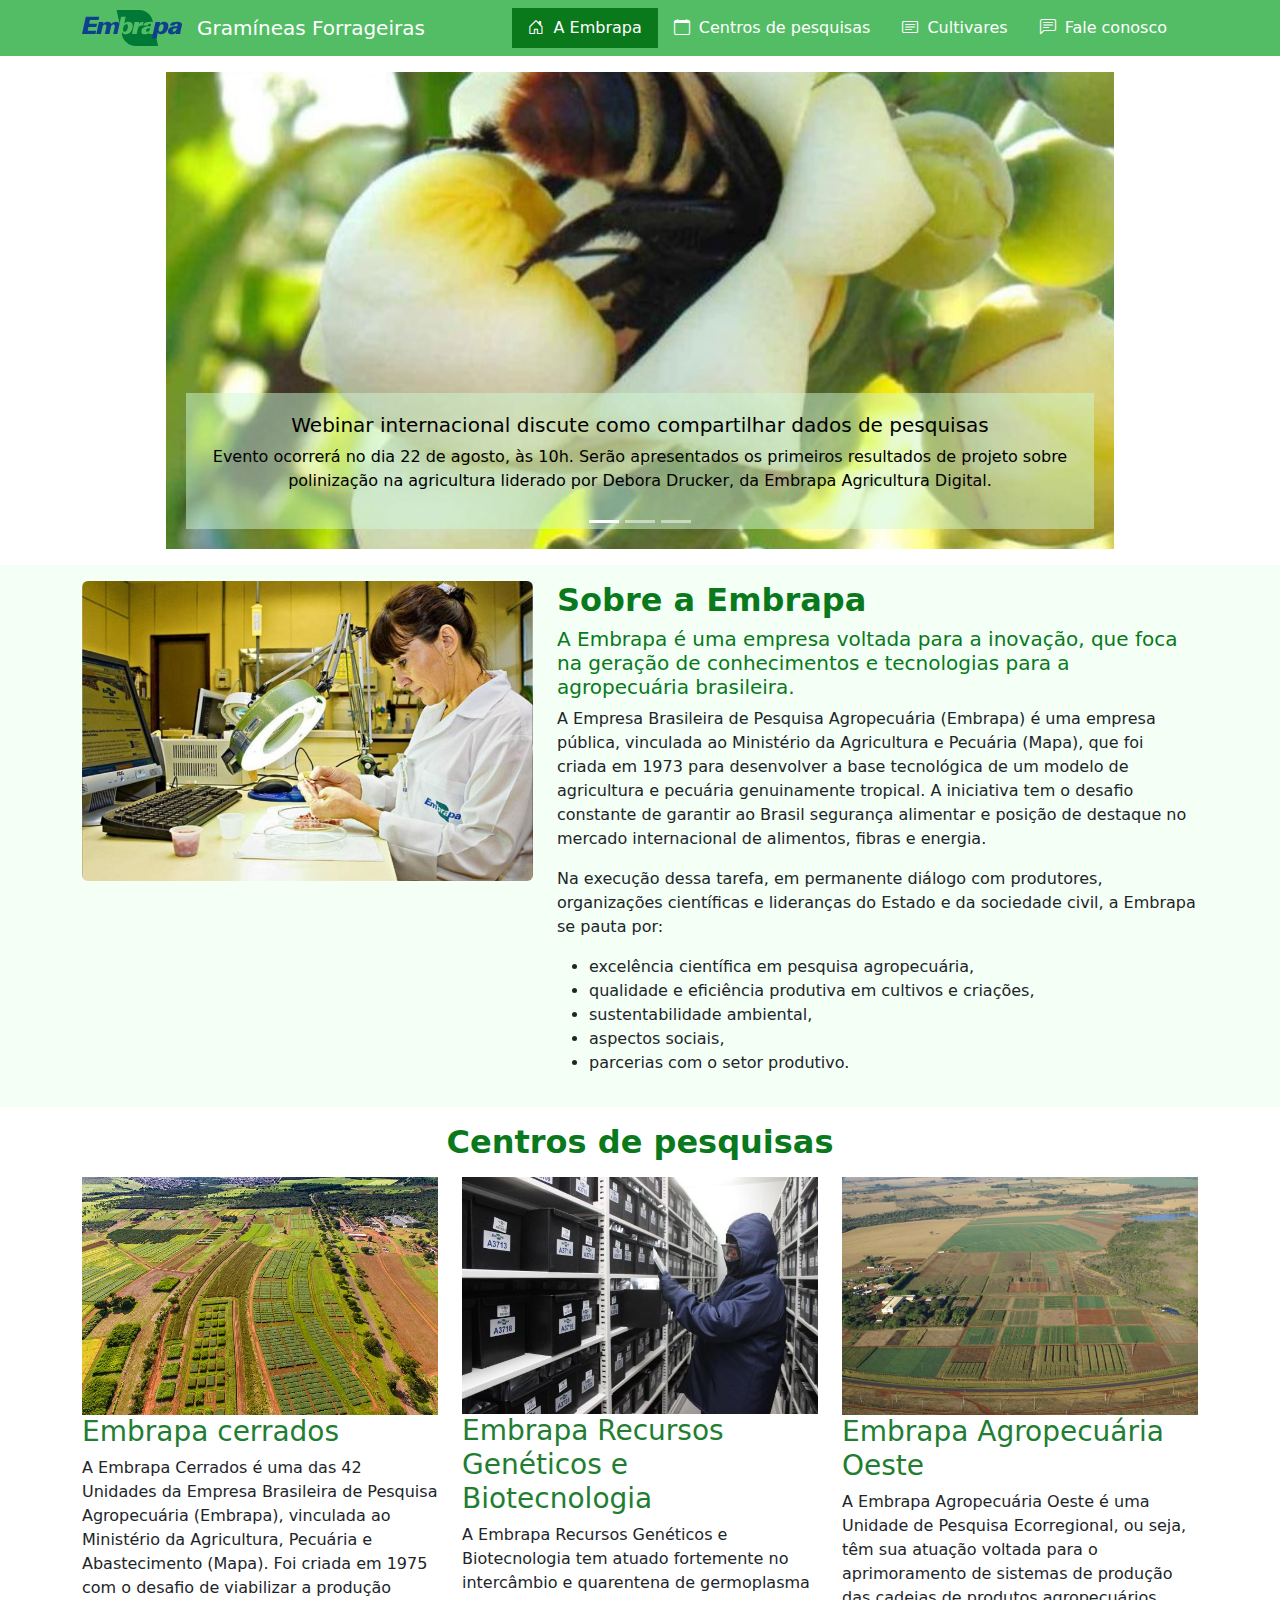
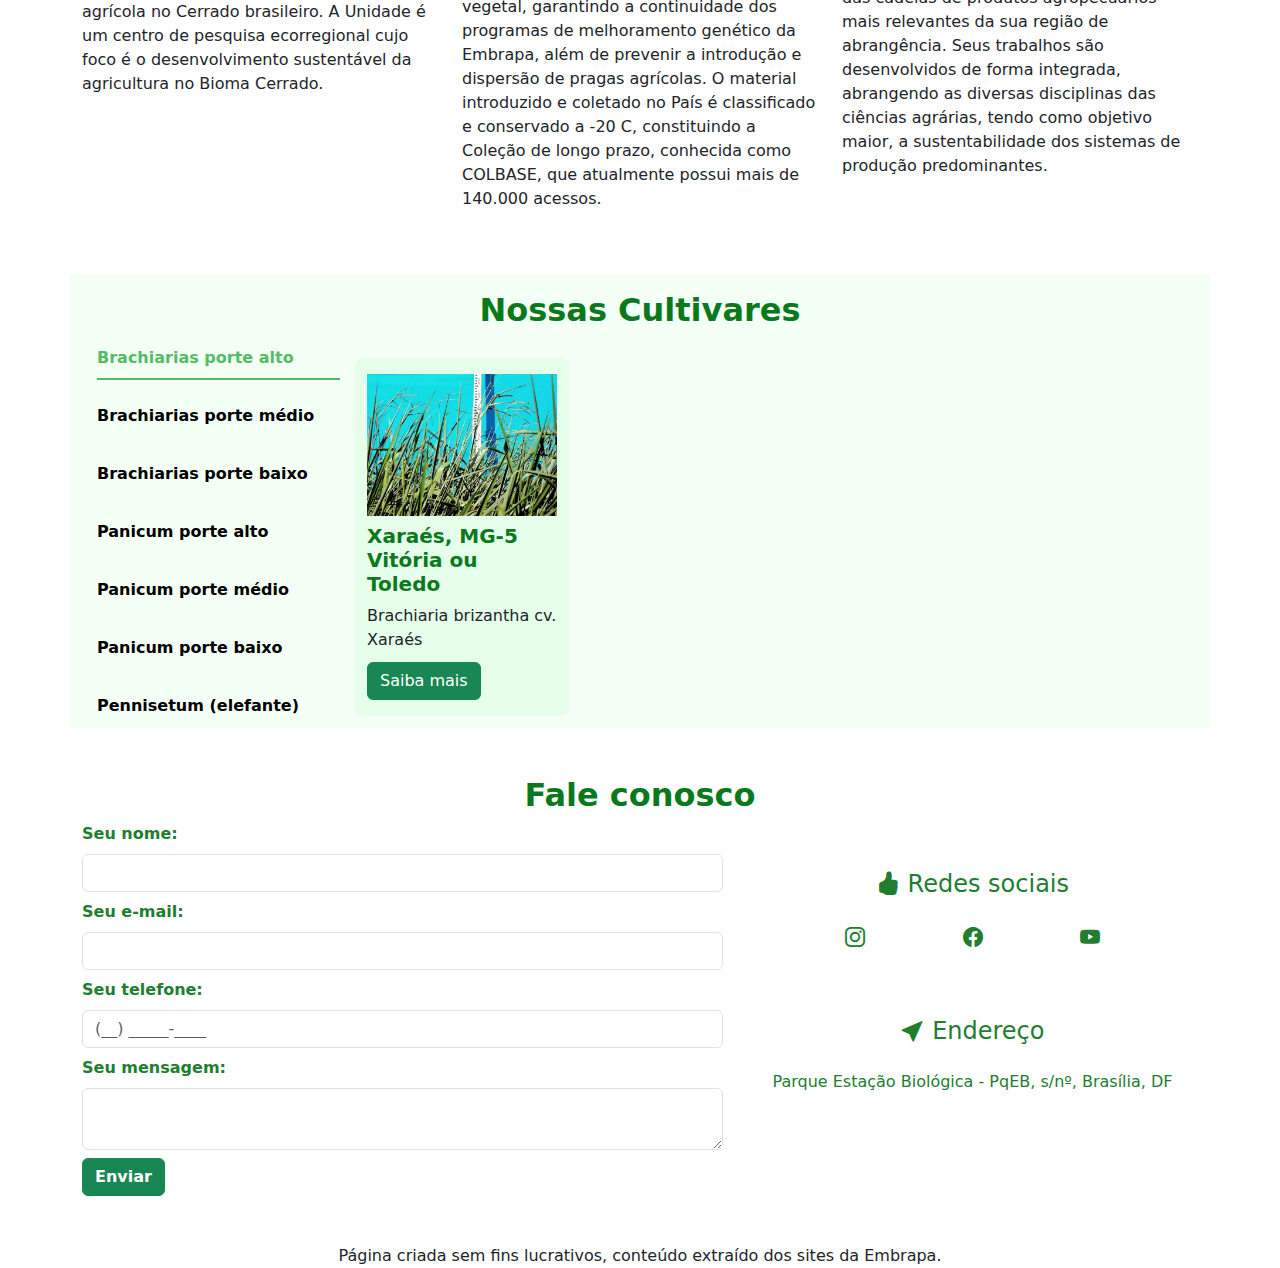
<file: index.html>
<!DOCTYPE html>
<html lang="pt-BR">
<head>
    <meta charset="UTF-8">
    <meta name="viewport" content="width=device-width, initial-scale=1.0">
    <title>Gramíneas Forrageiras</title>
    <link rel="stylesheet" href="./lib/cdn.jsdelivr.net_npm_bootstrap@5.3.1_dist_css_bootstrap.min.css">
    <link rel="stylesheet" href="./icones/font/bootstrap-icons.css">
    <link rel="stylesheet" href="style.css">
</head>
<body>
    <header class="navbar navbar-expand-xl sticky-top p-2 bg-principal" id="cabecalho">
        <div class="container justify-content-md-around">
            <img id="embrapa-logo" src="./imagens/embrapa-logo-ajustado.svg" alt="">
            <h1 class="navbar-brand m-0 text-white d-none d-sm-block">
                Gramíneas Forrageiras</h1>
            <button class="navbar-toggler bg-claro" data-bs-toggle="collapse" data-bs-target="#menu-navegacao">
                <span class="navbar-toggler-icon"></span>
            </button>
            <nav class="navbar-collapse collapse justify-content-end" id="menu-navegacao">
                <ul class="nav d-block d-xl-flex">
                    <li class="nav-item">
                        <a href="#embrapa" class="nav-link active link-offset-1-hover">
                            <i class="bi bi-house-door me-1"></i>
                            A Embrapa
                        </a>
                    </li>
                    <li class="nav-item">
                        <a href="#pesquisas" class="nav-link">
                            <i class="bi bi-calendar me-1"></i>
                            Centros de pesquisas
                        </a>
                    </li>
                    <li class="nav-item">
                        <a href="#cultivares" class="nav-link">
                            <i class="bi bi-card-text me-1"></i>
                            Cultivares
                        </a>
                    </li>
                    <li class="nav-item">
                        <a href="#contato" class="nav-link">
                            <i class="bi bi-chat-left-text me-1"></i>
                            Fale conosco
                        </a>
                    </li>    
                </ul>
            </nav>
        </div>
        <div class="container justify-content-around d-sm-none" id="subtexto">
            <h1 class="text-white text-center">Gramíneas Forrageiras</h1>
        </div>
    </header>
    <main data-bs-spy="scroll" data-bs-target="cabecalho" data-bs-smooth-scroll="true">
        <section>
            <div class="height-carousel">
                <div class="carousel slide mt-3" id="carousel" data-bs-ride="carousel">
                    <ul class="carousel-inner d-flex text-center pe-2 ps-2">
                        <li class="carousel-item active" data-bs-interval="5000">
                            <img class="w-75" src="./imagens/abelha.jpg" alt="">
                            <div class="carousel-caption d-none d-md-block row">
                                <h5>Webinar internacional discute como compartilhar dados de pesquisas</h5>
                                <p>Evento ocorrerá no dia 22 de agosto, às 10h. Serão apresentados os primeiros resultados de projeto sobre polinização na agricultura liderado por Debora Drucker, da Embrapa Agricultura Digital.</p>
                            </div>
                            <div class="row d-md-none">
                                <h5>Webinar internacional discute como compartilhar dados de pesquisas</h5>
                                <p>Evento ocorrerá no dia 22 de agosto, às 10h. Serão apresentados os primeiros resultados de projeto sobre polinização na agricultura liderado por Debora Drucker, da Embrapa Agricultura Digital.</p>
                            </div>
                        </li>
                        <li class="carousel-item" data-bs-interval="5000">
                            <img class="w-75" src="./imagens/embrapa_50_anos.jpg" alt="">
                            <div class="carousel-caption d-none d-md-block">
                                <h5>Embrapa 50 anos</h5>
                                <p>Lorem ipsum dolor sit amet consectetur, adipisicing elit. Fugit eos deserunt laboriosam minima. Modi natus repudiandae quae? Placeat optio unde non quo quae ratione id nemo iste, esse eaque corporis!</p>
                            </div>
                            <div class="row d-md-none">
                                <h5>Embrapa 50 anos</h5>
                                <p>Lorem ipsum dolor sit amet consectetur, adipisicing elit. Fugit eos deserunt laboriosam minima. Modi natus repudiandae quae? Placeat optio unde non quo quae ratione id nemo iste, esse eaque corporis!</p>
                            </div>
                            
                        </li>
                        <li class="carousel-item" data-bs-interval="5000">
                            <img class="w-75" src="./imagens/integra.webp" alt="">
                            <div class="carousel-caption d-none d-md-block">
                                <h5>BRS Integra: nova cultivar de Urochloa ruziziensis para a ILPF.</h5>
                                <p>A cultivar BRS Integra é a primeira cultivar de Urochloa ruziziensis oriunda do programa de melhoramento genético conduzido pela Embrapa para as condições brasileiras.</p>
                            </div>
                            <div class="row d-md-none">
                                <h5>BRS Integra: nova cultivar de Urochloa ruziziensis para a ILPF.</h5>
                                <p>A cultivar BRS Integra é a primeira cultivar de Urochloa ruziziensis oriunda do programa de melhoramento genético conduzido pela Embrapa para as condições brasileiras.</p>
                            </div>
                        </li>
                    </ul>
                    <button class="carousel-control-prev" type="button" data-bs-target="#carousel" data-bs-slide="prev">
                        <span class="carousel-control-prev-icon"></span>
                    </button>
                    <button class="carousel-control-next" type="button" data-bs-target="#carousel" data-bs-slide="next">
                        <span class="carousel-control-next-icon"></span>
                    </button>
                    <div class="carousel-indicators">
                        <button class="active" type="button" data-bs-target="#carousel" data-bs-slide-to="0"></button>
                        <button type="button" data-bs-target="#carousel" data-bs-slide-to="1"></button>
                        <button type="button" data-bs-target="#carousel" data-bs-slide-to="2"></button>
                    </div>
                </div>
            </div>
        </section>
        <section class="pb-3 pt-3 bg-claro" id="embrapa">
            <article class="container">
                <div class="row">
                    <div class="col-md-5">
                        <img class="d-block w-100 rounded" src="./imagens/embrapa-presquisa.jpg" alt="">
                    </div>
                    <div class="col-md-7 mt-3 mt-md-0">
                        <h2 class="section-title">Sobre a Embrapa</h2>
                        <h5>A Embrapa é uma empresa voltada para a inovação, que foca na geração de conhecimentos e tecnologias para a agropecuária brasileira.</h5>
                        <p>A Empresa Brasileira de Pesquisa Agropecuária (Embrapa) é uma empresa pública, vinculada ao Ministério da Agricultura e Pecuária (Mapa), que foi criada em 1973 para desenvolver a base tecnológica de um modelo de agricultura e pecuária genuinamente tropical. A iniciativa tem o desafio constante de garantir ao Brasil segurança alimentar e posição de destaque no mercado internacional de alimentos, fibras e energia.</p>
                        <p>Na execução dessa tarefa, em permanente diálogo com produtores, organizações científicas e lideranças do Estado e da sociedade civil, a Embrapa se pauta por:</p>
                        <ul>
                            <li>excelência científica em pesquisa agropecuária, </li>
                            <li>qualidade e eficiência produtiva em cultivos e criações, </li>
                            <li>sustentabilidade ambiental, </li>
                            <li>aspectos sociais,</li>
                            <li>parcerias com o setor produtivo.</li>
                        </ul>
                    </div>
                </div>
            </article>
        </section>
        <section class="pt-3 pb-5" id="pesquisas">
            <article class="container">
                <div class="row">
                    <h2 class="section-title text-center mb-3">Centros de pesquisas</span></h2>
                </div>
                <div class="row">
                    <div class="col-md-4">
                        <img class="d-block w-100" src="./imagens/embrapa-cerrado.jpg" alt="">
                        <h3 class="section-title text-colored">
                            Embrapa cerrados</h3>
                        <p>A Embrapa Cerrados é uma das 42 Unidades da Empresa Brasileira de Pesquisa Agropecuária (Embrapa), vinculada ao Ministério da Agricultura, Pecuária e Abastecimento (Mapa). Foi criada em 1975 com o desafio de viabilizar a produção agrícola no Cerrado brasileiro. A Unidade é um centro de pesquisa ecorregional cujo foco é o desenvolvimento sustentável da agricultura no Bioma Cerrado.</p>
                    </div>
                    <div class="col-md-4">
                        <img class="d-block w-100" src="./imagens/embrapa-recursos-geneticos.jpg" alt="">
                        <h3 class="section-title text-colored">
                            Embrapa Recursos Genéticos e Biotecnologia</h3>
                        <p>A Embrapa Recursos Genéticos e Biotecnologia tem atuado fortemente no intercâmbio e quarentena de germoplasma vegetal, garantindo a continuidade dos programas de melhoramento genético da Embrapa, além de prevenir a introdução e dispersão de pragas agrícolas. O material introduzido e coletado no País é classificado e conservado a -20 C, constituindo a Coleção de longo prazo, conhecida como COLBASE, que atualmente possui mais de 140.000 acessos.</p>
                    </div>
                    <div class="col-md-4">
                        <img class="d-block w-100" src="./imagens/Embrapa Agropecuária Oeste.jpg" alt="">
                        <h3 class="section-title text-colored">
                            Embrapa Agropecuária Oeste </h3>
                        <p>A Embrapa Agropecuária Oeste é uma Unidade de Pesquisa Ecorregional, ou seja, têm sua atuação voltada para o aprimoramento de sistemas de produção das cadeias de produtos agropecuários mais relevantes da sua região de abrangência. Seus trabalhos são desenvolvidos de forma integrada, abrangendo as diversas disciplinas das ciências agrárias, tendo como objetivo maior, a sustentabilidade dos sistemas de produção predominantes.</p>
                    </div>
                </div>
            </article>
        </section>
        <section id="cultivares">
            <article class="container bg-claro pt-3">
                <div class="row ">
                    <h2 class="text-center">
                        Nossas Cultivares
                    </h2>
                </div>
                <div class="row" >
                    <aside class="col-md-3 pe-md-0">
                        <nav class="nav nav-underline flex-column">
                            <button class="fw-bold text-start nav-link text-center text-md-start mt-2 mt-md-0 active text-center text-md-start" type="button" data-bs-toggle="tab" data-bs-target="#brachiaria-alta">Brachiarias porte alto</button>
                            <button class="fw-bold text-start nav-link text-center text-md-start mt-2 mt-md-0" type="button" data-bs-toggle="tab" data-bs-target="#brachiaria-media">Brachiarias porte médio</button>
                            <button class="fw-bold text-start nav-link text-center text-md-start mt-2 mt-md-0" type="button" data-bs-toggle="tab" data-bs-target="#brachiaria-baixa">Brachiarias porte baixo</button>
                            <button class="fw-bold text-start nav-link text-center text-md-start mt-2 mt-md-0" type="button" data-bs-toggle="tab" data-bs-target="#paicum-alto">Panicum porte alto</button>
                            <button class="fw-bold text-start nav-link text-center text-md-start mt-2 mt-md-0" type="button" data-bs-toggle="tab" data-bs-target="#panicum-medio">Panicum porte médio</button>
                            <button class="fw-bold text-start nav-link text-center text-md-start mt-2 mt-md-0" type="button" data-bs-toggle="tab" data-bs-target="#panicum-baixo">Panicum porte baixo</button>
                            <button class="fw-bold text-start nav-link text-center text-md-start mt-2 mt-md-0" type="button" data-bs-toggle="tab" data-bs-target="#elefante">Pennisetum (elefante)</button>
                        </nav>
                    </aside>
                    <div class="col-md-9 pt-3 bg-claro" id="itens-cardapio">
                        <div class="tab-content">
                            <div class="tab-pane active" id="brachiaria-alta">
                                <div class="row">
                                    <div class="col-md-6 col-lg-3 rounded-3 bg-medio mt-1 position-relative">
                                        <img class="d-block w-100 mt-3" src="./imagens/brachiaria/xaraes.webp" alt="brachiaria-xaraes">
                                        <h5 class="fw-bold mt-2">Xaraés, MG-5 Vitória ou Toledo</h5>
                                        <p class="mb-5 pb-3">Brachiaria brizantha cv. Xaraés</p>
                                        <a href="./brachiarias/xaraes.html" class="btn btn-success mb-3 position-absolute bottom-0">Saiba mais</a>
                                    </div>
                                </div>
                            </div>
                            <div class="tab-pane" id="brachiaria-media">
                                <div class="row">
                                    <div class="col-md-6 col-lg-3 rounded-3 bg-medio mt-1 position-relative">
                                        <img class="d-block w-100 mt-3" src="./imagens/brachiaria/marandu.webp" alt="Marandu, Braquiarão ou Brizantão">
                                        <h5 class="fw-bold mt-2">Marandu, Braquiarão ou Brizantão</h5>
                                        <p class="mb-5 pb-3">Brachiaria brizantha cv. Marandu</p>
                                        <a href="./brachiarias/marandu.html" class="btn btn-success mb-3 position-absolute bottom-0">Saiba mais</a>
                                    </div>
                                    <div class="col-md-6 col-lg-3 rounded-3 bg-medio mt-1 position-relative">
                                        <img class="d-block w-100 mt-3" src="./imagens/brachiaria/piata.webp" alt="BRS Piatã">
                                        <h5 class="fw-bold mt-2">BRS Piatã</h5>
                                        <p class="mb-5 pb-3">Brachiaria brizantha cv. BRS Piatã</p>
                                        <a href="#" class="btn btn-success mb-3 position-absolute bottom-0">Saiba mais</a>
                                    </div>
                                    <div class="col-md-6 col-lg-3 rounded-3 bg-medio mt-1 position-relative">
                                        <img class="d-block w-100 mt-3" src="./imagens/brachiaria/paiaguas.webp" alt="BRS Paiaguás">
                                        <h5 class="fw-bold mt-2">BRS Paiaguás</h5>
                                        <p class="mb-5 pb-3">Brachiaria brizantha cv. BRS Paiaguás</p>
                                        <a href="#" class="btn btn-success mb-3 position-absolute bottom-0">Saiba mais</a>
                                    </div>
                                    <div class="col-md-6 col-lg-3 rounded-3 bg-medio mt-1 position-relative">
                                        <img class="d-block w-100 mt-3" src="./imagens/brachiaria/ipipora.webp" alt="BRS Ipyporã">
                                        <h5 class="fw-bold mt-2">BRS Ipyporã</h5>
                                        <p class="mb-5 pb-3">Brachiaria spp. cv. BRS Ipyporã</p>
                                        <a href="#" class="btn btn-success mb-3 position-absolute bottom-0">Saiba mais</a>
                                    </div>
                                    <div class="col-md-6 col-lg-3 rounded-3 bg-medio mt-1 position-relative">
                                        <img class="d-block w-100 mt-3" src="./imagens/brachiaria/tupi.jpg" alt="BRS Tupi">
                                        <h5 class="fw-bold mt-2">BRS Tupi</h5>
                                        <p class="mb-5 pb-3">Brachiaria humidicola cv. BRS Tupi</p>
                                        <a href="#" class="btn btn-success mb-3 position-absolute bottom-0">Saiba mais</a>
                                    </div>
                                    <div class="col-md-6 col-lg-3 rounded-3 bg-medio mt-1 position-relative">
                                        <img class="d-block w-100 mt-3" src="./imagens/brachiaria/integra.webp" alt="BRS Integra">
                                        <h5 class="fw-bold mt-2">BRS Integra</h5>
                                        <p class="mb-5 pb-3">Brachiaria ruziziensis cv. BRS Integra</p>
                                        <a href="#" class="btn btn-success mb-3 position-absolute bottom-0">Saiba mais</a>
                                    </div>
                                </div>
                            </div>
                            <div class="tab-pane" id="brachiaria-baixa">
                                <div class="row">
                                    <div class="col-md-6 col-lg-3 rounded-3 bg-medio mt-1 position-relative">
                                        <img class="d-block w-100 mt-3" src="./imagens/brachiaria/basilisk.webp" alt="Basilisk, Braquiarinha ou Decumbens">
                                        <h5 class="fw-bold mt-2">Basilisk, Braquiarinha ou Decumbens</h5>
                                        <p class="mb-5 pb-3">Brachiaria decumbens cv. Basilisk</p>
                                        <a href="./brachiarias/basilisk.html" class="btn btn-success mb-3 position-absolute bottom-0">Saiba mais</a>
                                    </div>
                                    <div class="col-md-6 col-lg-3 rounded-3 bg-medio mt-1 position-relative">
                                        <img class="d-block w-100 mt-3" src="./imagens/brachiaria/llanero.webp" alt="LIanero, Lhanero ou Dictyoneura">
                                        <h5 class="fw-bold mt-2">LIanero, Lhanero ou Dictyoneura</h5>
                                        <p class="mb-5 pb-3">Brachiaria humidicola cv. LIanero</p>
                                        <a href="#" class="btn btn-success mb-3 position-absolute bottom-0">Saiba mais</a>
                                    </div>
                                    <div class="col-md-6 col-lg-3 rounded-3 bg-medio mt-1 position-relative">
                                        <img class="d-block w-100 mt-3" src="./imagens/brachiaria/humidicola.webp" alt="Humidicola comum, Tuly ou Quicuio da Amazônia">
                                        <h5 class="fw-bold mt-2">Humidicola comum, Tuly ou Quicuio</h5>
                                        <p class="mb-5 pb-3">Brachiaria humidicola</p>
                                        <a href="#" class="btn btn-success mb-3 position-absolute bottom-0">Saiba mais</a>
                                    </div>
                                    <div class="col-md-6 col-lg-3 rounded-3 bg-medio mt-1 position-relative">
                                        <img class="d-block w-100 mt-3" src="./imagens/brachiaria/ruziziense.jpg" alt="Ruziziensis">
                                        <h5 class="fw-bold mt-2">Ruziziensis</h5>
                                        <p class="mb-5 pb-3">Brachiaria ruziziensis</p>
                                        <a href="#" class="btn btn-success mb-3 position-absolute bottom-0">Saiba mais</a>
                                    </div>
                                </div>
                            </div>
                            <div class="tab-pane" id="paicum-alto">
                                <div class="row">
                                    <div class="col-md-6 col-lg-3 rounded-3 bg-medio mt-1 position-relative">
                                        <img class="d-block w-100 mt-3" src="./imagens/panicum/mombaca.webp" alt="Mombaça">
                                        <h5 class="fw-bold mt-2">Mombaça</h5>
                                        <p class="mb-5 pb-3">Panicum maximum cv. Mombaça</p>
                                        <a href="./panicuns/mombaca.html" class="btn btn-success mb-3 position-absolute bottom-0">Saiba mais</a>
                                    </div>
                                    <div class="col-md-6 col-lg-3 rounded-3 bg-medio mt-1 position-relative">
                                        <img class="d-block w-100 mt-3" src="./imagens/panicum/zuri.webp" alt="BRS Zuri">
                                        <h5 class="fw-bold mt-2">BRS Zuri</h5>
                                        <p class="mb-5 pb-3">Panicum maximum cv. BRS Zuri</p>
                                        <a href="#" class="btn btn-success mb-3 position-absolute bottom-0">Saiba mais</a>
                                    </div>
                                </div>
                            </div>
                            <div class="tab-pane" id="panicum-medio">
                                <div class="row">
                                    <div class="col-md-6 col-lg-3 rounded-3 bg-medio mt-1 position-relative">
                                        <img class="d-block w-100 mt-3" src="./imagens/panicum/tanzania.webp" alt="Tanzânia">
                                        <h5 class="fw-bold mt-2">Tanzânia</h5>
                                        <p class="mb-5 pb-3">Panicum maximum cv. Tanzânia</p>
                                        <a href="./panicuns/tanzania.html" class="btn btn-success mb-3 position-absolute bottom-0">Saiba mais</a>
                                    </div>
                                    <div class="col-md-6 col-lg-3 rounded-3 bg-medio mt-1 position-relative">
                                        <img class="d-block w-100 mt-3" src="./imagens/panicum/quenia.webp" alt="BRS Quênia">
                                        <h5 class="fw-bold mt-2">BRS Quênia</h5>
                                        <p class="mb-5 pb-3">Panicum maximum cv. BRS Quênia</p>
                                        <a href="#" class="btn btn-success mb-3 position-absolute bottom-0">Saiba mais</a>
                                    </div>
                                </div>
                            </div>
                            <div class="tab-pane" id="panicum-baixo">
                                <div class="row">
                                    <div class="col-md-6 col-lg-3 rounded-3 bg-medio mt-1 position-relative">
                                        <img class="d-block w-100 mt-3" src="./imagens/panicum/massai.webp" alt="Massai">
                                        <h5 class="fw-bold mt-2">Massai</h5>
                                        <p class="mb-5 pb-3">Panicum maximum cv. Massai</p>
                                        <a href="./panicuns/massai.html" class="btn btn-success mb-3 position-absolute bottom-0">Saiba mais</a>
                                    </div>
                                    <div class="col-md-6 col-lg-3 rounded-3 bg-medio mt-1 position-relative">
                                        <img class="d-block w-100 mt-3" src="./imagens/panicum/tamani.webp" alt="BRS Tamani">
                                        <h5 class="fw-bold mt-2">BRS Tamani</h5>
                                        <p class="mb-5 pb-3">Panicum maximum cv. BRS Tamani</p>
                                        <a href="#" class="btn btn-success mb-3 position-absolute bottom-0">Saiba mais</a>
                                    </div>
                                </div>
                            </div>
                            <div class="tab-pane" id="elefante">
                                <div class="row">
                                    <div class="col-md-6 col-lg-3 rounded-3 bg-medio mt-1 position-relative">
                                        <img class="d-block w-100 mt-3" src="./imagens/pennisetum/capiacu.webp" alt="BRS Capiaçu">
                                        <h5 class="fw-bold mt-2">BRS Capiaçu</h5>
                                        <p class="mb-5 pb-3">Pennisetum purpureum (Sin. Cenchrus purpureus) cv. BRS Capiaçu</p>
                                        <a href="./pennisetuns/capiacu.html" class="btn btn-success mb-3 position-absolute bottom-0">Saiba mais</a>
                                    </div>
                                    <div class="col-md-6 col-lg-3 rounded-3 bg-medio mt-1 position-relative">
                                        <img class="d-block w-100 mt-3" src="./imagens/pennisetum/kurumi.webp" alt="BRS Kurumi">
                                        <h5 class="fw-bold mt-2">BRS Kurumi</h5>
                                        <p class="mb-5 pb-3">Pennisetum purpureum (Sin. Cenchrus purpureus) cv. BRS Kurumi</p>
                                        <a href="./pennisetuns/kurumi.html" class="btn btn-success mb-3 position-absolute bottom-0">Saiba mais</a>
                                    </div>
                                </div>
                            </div>
                        </div>
                    </div>
                </div>
            </article>
        </section>
        <section class="pt-5 pb-5" id="contato">
            <div class="container">
                <div class="row">
                    <h2 class="section-title text-center">Fale conosco</h2>
                </div>
                <div class="row">
                    <div class="col-md-7">
                        <form id="meuFormulario">
                            <div class="mb-2">
                                <label class="form-label fw-bolder text-colored" for="nome">Seu nome:</label>
                                <input class="form-control nomeCompleto" type="text" id="nome" name="nome">
                            </div>
                            <div class="mb-2">
                                <label class="form-label fw-bolder text-colored" for="email-t">Seu e-mail:</label>
                                <input class="form-control" type="email" id="email-t">
                            </div>
                            <div class="mb-2">
                                <label class="form-label fw-bolder text-colored" for="telefone">Seu telefone:</label>
                                <input class="form-control" type="tel" id="telefone" name="telefone">
                            </div>
                            <div class="mb-2">
                                <label class="form-label fw-bolder text-colored" for="mensagem">Seu mensagem:</label>
                                <textarea class="form-control" id="mensagem"></textarea>
                            </div>
                            <button class="btn fw-bolder btn-success" id="botao-enviar" type="submit">Enviar</button>
                        </form>
                    </div>
                    <div class="col-md-5">
                        <div class="row">
                            <h3 class="section-title fs-4 text-center text-colored mt-5">
                                <i class="bi bi-hand-thumbs-up-fill"></i>
                                Redes sociais</h3>
                            <ul class="d-flex list-inline justify-content-evenly mt-3">
                                <li class="fs-5" ><a href="https://www.instagram.com/embrapa/"><i class="bi bi-instagram text-colored"></i></a></li>
                                <li class="fs-5" ><a href="https://www.facebook.com/embrapa/?locale=pt_BR"><i class="bi bi-facebook text-colored"></i></a></li>
                                <li class="fs-5" ><a href="https://www.embrapa.br/youtube"><i class="bi bi-youtube text-colored"></i></a></li>
                            </ul>
                        </div>
                        <div class="row">
                            <h3 class="section-title fs-4 text-center text-colored mt-5">
                                <i class="bi bi-cursor-fill"></i>
                                Endereço</h3>
                            <p class="text-center d mt-3 text-colored">Parque Estação Biológica - PqEB, s/nº, Brasília, DF</p>
                        </div>
                    </div>
                </div>
            </div>
        </section>
    </main>
    <footer class="text-center">
        Página criada sem fins lucrativos, conteúdo extraído dos sites da Embrapa.
    </footer>
    <script src="./lib/cdn.jsdelivr.net_npm_bootstrap@5.3.1_dist_js_bootstrap.bundle.min.js"></script>
    <script src="https://code.jquery.com/jquery-3.6.0.min.js"></script>
    <script src="./lib/jquery.mask.min.js"></script>
    <script src="./lib/jquery.validate.min.js"></script>
    <script src="./lib/messages_pt_BR.min.js"></script>
    <script src="./main.js"></script>
</body>
</html>
</file>
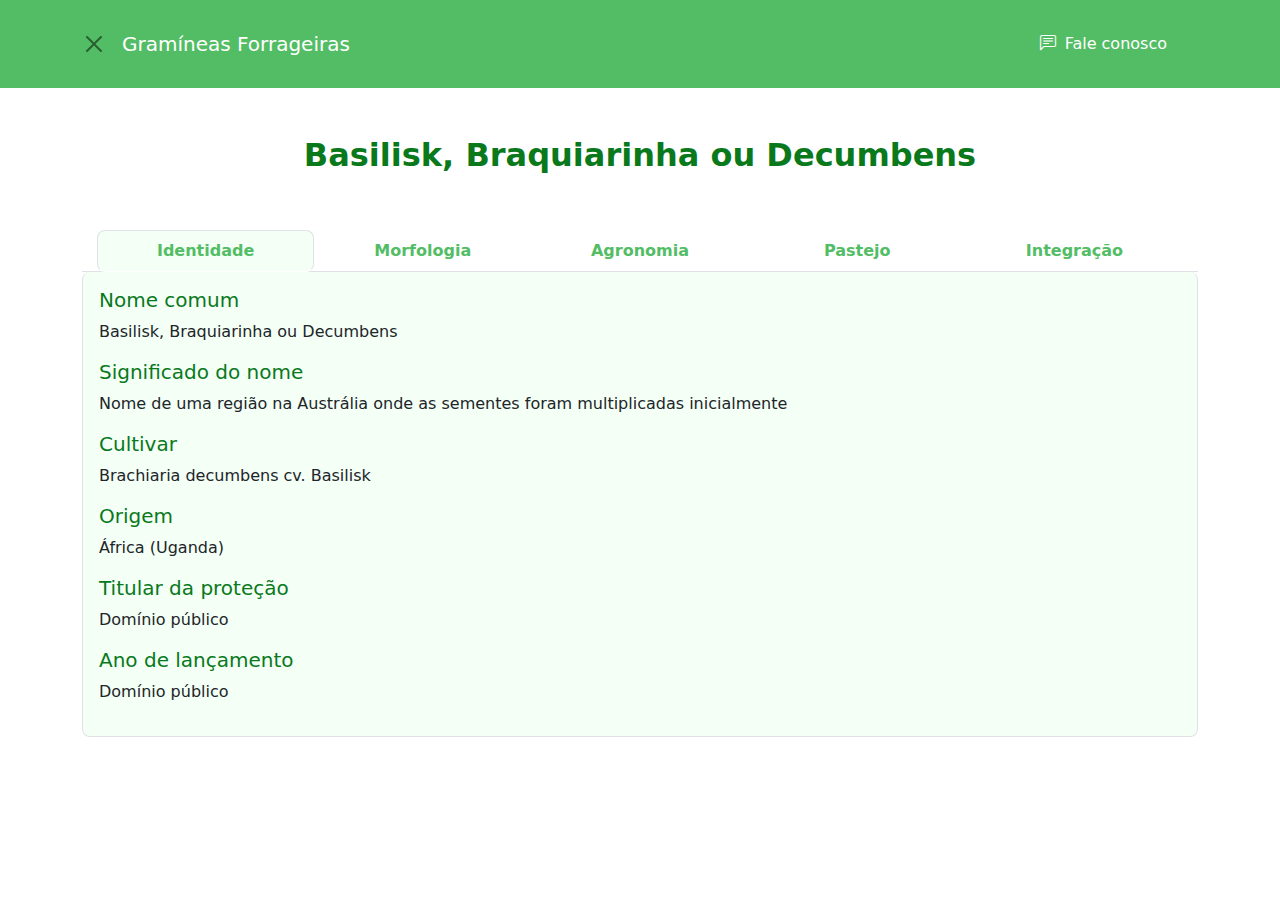
<file: brachiarias/basilisk.html>
<!DOCTYPE html>
<html lang="pt-BR">
<head>
    <meta charset="UTF-8">
    <meta name="viewport" content="width=device-width, initial-scale=1.0">
    <title>Document</title>
    <link rel="stylesheet" href="../lib/cdn.jsdelivr.net_npm_bootstrap@5.3.1_dist_css_bootstrap.min.css">
    <link rel="stylesheet" href="../icones/font/bootstrap-icons.css">
    <link rel="stylesheet" href="../style.css">
</head>
<body>
    <header class="navbar navbar-expand-xl sticky-top p-4 bg-principal" id="cabecalho">
        <div class="container justify-content-center justify-content-md-around">
            <a href="../index.html#cultivares" class="btn btn-close me-3"></a>
            <h1 class="navbar-brand m-0 section-title text-white me-3">Gramíneas Forrageiras</h1>
            <button class="navbar-toggler mb-3 bg-claro" data-bs-toggle="collapse" data-bs-target="#menu-navegacao">
                <span class="navbar-toggler-icon"></span>
            </button>
            <nav class="navbar-collapse collapse justify-content-end" id="menu-navegacao">
                <ul class="nav nav-pills d-block d-md-flex">
                    <li class="nav-item">
                        <a href="../index.html#contato" class="nav-link text-center">
                            <i class="bi bi-chat-left-text me-1"></i>
                            Fale conosco
                        </a>
                    </li>    
                </ul>
            </nav>
        </div>
    </header>
    <main>
        <section class="container">
            <div class="row">
                <h2 class="text-center p-md-5 p-3 title-green">Basilisk, Braquiarinha ou Decumbens</h2>
            </div>
        </section>
        <section class="container">
            <div class="row">
                <nav class="">
                    <ul class="nav nav-tabs nav-justified flex-md-row flex-column ">
                        <li class="nav-item">
                            <button class="nav-link fw-bolder active rounded-3" type="button" aria-current="page" data-bs-toggle="tab" data-bs-target="#id">Identidade</button>
                        </li>
                        <li class="nav-item">
                            <button class="nav-link fw-bolder rounded-3" type="button" aria-current="page" data-bs-toggle="tab" data-bs-target="#morfologia">Morfologia</button>
                        </li>
                        <li class="nav-item">
                            <button class="nav-link fw-bolder rounded-3" type="button" aria-current="page" data-bs-toggle="tab" data-bs-target="#agronomia">Agronomia</button>
                        </li>
                        <li class="nav-item">
                            <button class="nav-link fw-bolder rounded-3" type="button" aria-current="page" data-bs-toggle="tab" data-bs-target="#pastejo">Pastejo</button>
                        </li>
                        <li class="nav-item">
                            <button class="nav-link fw-bolder" type="button" aria-current="page" data-bs-toggle="tab" data-bs-target="#integracao">Integração</button>
                        </li>
                    </ul>
                </nav>
                <article>
                    <div class="tab-content">
                        <div class="tab-pane active border-end border-start border-bottom rounded-3" id="id">
                            <div class="row p-3 ">
                                <h5>Nome comum</h5>
                                <p>Basilisk, Braquiarinha ou Decumbens</p>
                                <h5>Significado do nome</h5>
                                <p>Nome de uma região na Austrália onde as sementes foram multiplicadas inicialmente</p>
                                <h5>Cultivar</h5>
                                <p>Brachiaria decumbens cv. Basilisk</p>
                                <h5>Origem</h5>
                                <p>África (Uganda)</p>
                                <h5>Titular da proteção</h5>
                                <p>Domínio público</p>
                                <h5>Ano de lançamento</h5>
                                <p>Domínio público</p>
                            </div>
                        </div>
                    </div>
                </article>
                <article>
                    <div class="tab-content">
                        <div class="tab-pane border-end border-start border-bottom rounded-3" id="morfologia">
                            <div class="row p-3">
                                <h5>Hábito de crescimento</h5>
                                <p>Semi-prostrado</p>
                                <h5>Estolonífera</h5>
                                <p>Não</p>
                                <h5>Altura da Planta</h5>
                                <p>Baixa (43 cm)</p>
                                <h5>Intensidade perfilhamento basal</h5>
                                <p>Alta</p>
                                <h5>Propagação</h5>
                                <p>Sementes</p>
                                <h5>Cerosidade do Colmo</h5>
                                <p>Não se aplica</p>
                                <h5>Comprimento do internódio (cm)</h5>
                                <p>8,3 a 9,2</p>
                                <h5>Diâmetro do colmo (mm)</h5>
                                <p>Delgado (3,0 mm)</p>
                                <h5>Arquitetura da folha</h5>
                                <p>Geniculada</p>
                                <h5>Comprimento da Bainha (cm)</h5>
                                <p>Média (9 cm)</p>
                                <h5>Pilosidade da bainha</h5>
                                <p>Alta</p>
                                <h5>Distribuição da pilosidade na bainha</h5>
                                <p>Dispersa</p>
                                <h5>Dureza da pilosidade da bainha</h5>
                                <p>Não se aplica</p>
                                <h5>Comprimento da lâmina foliar</h5>
                                <p>Curto</p>
                                <h5>Largura da lâmina foliar (mm)</h5>
                                <p>Média (14 mm)</p>
                                <h5>Pilosidade da lâmina foliar</h5>
                                <p>Média/Alta</p>
                                <h5>Distribuição da pilosidade na lâmina foliar</h5>
                                <p>Nas duas faces</p>
                                <h5>Cerosidade da lâmina foliar</h5>
                                <p>Não se aplica</p>
                                <h5>Comprimento da ramificação basal</h5>
                                <p>Não se aplica</p>
                                <h5>Comprimento do rácemo basal (cm)</h5>
                                <p>Médio (7 cm)</p>
                            </div>
                        </div>
                    </div>
                </article>
                <article>
                    <div class="tab-content">
                        <div class="tab-pane border-end border-start border-bottom rounded-3" id="agronomia">
                            <div class="row p-3">
                                <h5>Nível de exigência em fertilidade</h5>
                                <p>Baixa/Média</p>
                                <h5>Saturação por bases esperada (Ve%)- camada de 0 a 20 cm de profundidade</h5>
                                <p>35% a 40%</p>
                                <h5>Responsividade à adubação</h5>
                                <p>Média/Alta</p>
                                <h5>Tolerância a acidez do solo</h5>
                                <p>Muito Alta</p>
                                <h5>Tolerância a seca</h5>
                                <p>Alta</p>
                                <h5>Tolerância ao Frio</h5>
                                <p>Baixa</p>
                                <h5>Tolerância ao Encharcamento / solos com mal drenagem</h5>
                                <p>Baixa</p>
                                <h5>Preciptação (mm)</h5>
                                <p>> 800</p>
                                <h5>Altitude (m)</h5>
                                <p>Até 2.000</p>
                                <h5>Resistência às Cigarrinhas típicas das pastagens</h5>
                                <p>Muito baixa</p>
                                <h5>Resistência a doenças Foliares</h5>
                                <p>Alta</p>
                                <h5>Resistência a patógenos de solos</h5>
                                <p>Não disponível</p>
                                <h5>Resistência a doenças de sementes</h5>
                                <p>Média (mela-das-sementes - Claviceps maximensis); Baixa (carvão das sementes - Ustilago operta)</p>
                                <h5>Semeadura (Quilograma de Sementes Puras Viáveis por hectare - Kg SPV/ha)</h5>
                                <p>3,5 a 5,0</p>
                                <h5>Quantidade de sementes puras por grama</h5>
                                <p>154 a 180</p>
                                <h5>Estabelecimento (tempo de formação - dias)</h5>
                                <p>40 a 90</p>
                                <h5>Profundidade de semeadura (cm)</h5>
                                <p>2,5 a 5,0</p>
                                <h5>Facilidade/rapidez de cobertura do solo</h5>
                                <p>Alta</p>
                                <h5>Ciclo de florescimento</h5>
                                <p>Precoce/Médio</p>
                                <h5>Época de Florescimento</h5>
                                <p>Dezembro</p>
                                <h5>Nº de plantas desejáveis por metro quadrado - 40 dias após a emergência</h5>
                                <p>20 a 40</p>
                                <h5>Produtividade de sementes (kg Semente Pura/ha)</h5>
                                <p>300</p>
                                <h5>Produtividade de matéria seca - MS (ton MS/ha/ano)</h5>
                                <p>8 a 20</p>
                                <h5>Proteína bruta (%MS): estação chuvosa</h5>
                                <p>9 a 10</p>
                                <h5>Proteína bruta (%MS): estação seca</h5>
                                <p>7 a 8</p>
                                <h5>Digestibilidade (%MS): estação chuvosa</h5>
                                <p>55 a 60</p>
                                <h5>Digestibilidade (%MS): estação seca</h5>
                                <p>53 a 55</p>
                                <h5>Ensilagem (aptidão)</h5>
                                <p>Não</p>
                                <h5>Fenação (Aptidão)</h5>
                                <p>Sim</p>
                                <h5>Vantagens</h5>
                                <p>Boa produtividade de matéria seca, mesmo sobre pastejo intensivo; Persistência em solos de baixa fertilidade natural e de elevada acidez; Boa cobertura de solo e competição com invasoras.</p>
                                <h5>Observações</h5>
                                <p>Não apresenta resistência às cigarrinhas típicas das pastagens e da cana-de-açucar (gênero Mahanarva); Pode causar fotossensibilização nos animais.</p>
                            </div>
                        </div>
                    </div>
                </article>
                <article>
                    <div class="tab-content">
                        <div class="tab-pane border-end border-start border-bottom rounded-3" id="pastejo">
                            <div class="row p-3">
                                <h5>Ganho de peso (g/animal/dia) - águas</h5>
                                <p>300 a 400</p>
                                <h5>Ganho de peso (g/animal/dia) - seca</h5>
                                <p>190 a 200</p>
                                <h5>Taxa de lotação (UA/ha) - águas</h5>
                                <p>2,5</p>
                                <h5>Taxa de lotação (UA/ha) - seca</h5>
                                <p>1,5</p>
                                <h5>Produtividade animal anual (kg peso vivo/ha/ano)</h5>
                                <p>350</p>
                                <h5>Primeiro pastejo (dias)</h5>
                                <p>40 a 90 dias (leve, categoria animal jovem)</p>
                                <h5>Manejo de Pastejo - altura (cm) no sistema contínuo</h5>
                                <p>15 a 30</p>
                                <h5>Manejo de Pastejo - altura de entrada (cm) no sistema rotacionado</h5>
                                <p>25</p>
                                <h5>Manejo de Pastejo - altura de saída (cm) no sistema rotacionado</h5>
                                <p>15</p>
                            </div>
                        </div>
                    </div>
                </article>
                <article>
                    <div class="tab-content">
                        <div class="tab-pane border-end border-start border-bottom" id="integracao">
                            <div class="row p-3">
                                <h5>Hospedabilidade aos nematóides Pratylenchus brachyurus e P. zeae (em relação ao milho ou soja)</h5>
                                <p>Média</p>
                                <h5>Hospedabilidade aos nematoides típicos da soja (M. incognita, M. javanica, H. glycines e R. reniformis) - em relação à soja</h5>
                                <p>Baixa</p>
                                <h5>Tolerância ao Sombreamento</h5>
                                <p>Baixa</p>
                                <h5>Facilidade de consorciamento com gramíneas anuais</h5>
                                <p>Intermediário</p>
                                <h5>Facilidade de consorciamento com leguminosas</h5>
                                <p>Favorável</p>
                                <h5>Facilidade de dessecação</h5>
                                <p>Alta</p>
                            </div>
                        </div>
                    </div>
                </article>
            </div>
        </section>
    </main>
    <script src="../lib/cdn.jsdelivr.net_npm_bootstrap@5.3.1_dist_js_bootstrap.bundle.min.js"></script>
</body>
</html>
</file>
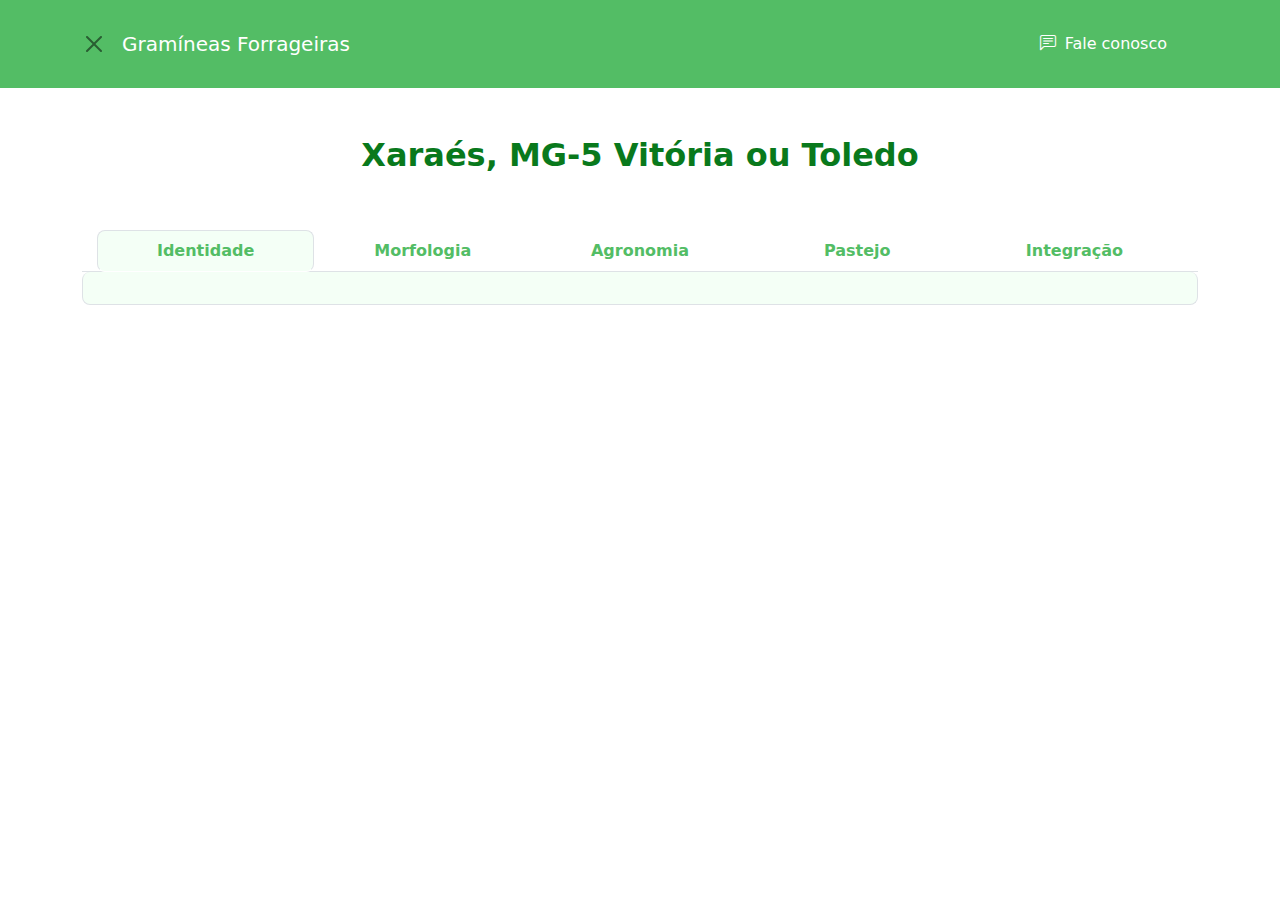
<file: brachiarias/integra.html>
<!DOCTYPE html>
<html lang="pt-BR">
<head>
    <meta charset="UTF-8">
    <meta name="viewport" content="width=device-width, initial-scale=1.0">
    <title>Document</title>
    <link rel="stylesheet" href="../lib/cdn.jsdelivr.net_npm_bootstrap@5.3.1_dist_css_bootstrap.min.css">
    <link rel="stylesheet" href="../icones/font/bootstrap-icons.css">
    <link rel="stylesheet" href="../style.css">
</head>
<body>
    <header class="navbar navbar-expand-xl sticky-top p-4 bg-principal" id="cabecalho">
        <div class="container justify-content-center justify-content-md-around">
            <a href="../index.html#cultivares" class="btn btn-close me-3"></a>
            <h1 class="navbar-brand m-0 section-title text-white me-3">Gramíneas Forrageiras</h1>
            <button class="navbar-toggler mb-3 bg-claro" data-bs-toggle="collapse" data-bs-target="#menu-navegacao">
                <span class="navbar-toggler-icon"></span>
            </button>
            <nav class="navbar-collapse collapse justify-content-end" id="menu-navegacao">
                <ul class="nav nav-pills d-block d-md-flex">
                    <li class="nav-item">
                        <a href="../index.html#contato" class="nav-link text-center">
                            <i class="bi bi-chat-left-text me-1"></i>
                            Fale conosco
                        </a>
                    </li>    
                </ul>
            </nav>
        </div>
    </header>
    <main>
        <section class="container">
            <div class="row">
                <h2 class="text-center p-md-5 p-3 title-green">Xaraés, MG-5 Vitória ou Toledo</h2>
            </div>
        </section>
        <section class="container">
            <div class="row">
                <nav class="">
                    <ul class="nav nav-tabs nav-justified flex-md-row flex-column ">
                        <li class="nav-item">
                            <button class="nav-link fw-bolder active rounded-3" type="button" aria-current="page" data-bs-toggle="tab" data-bs-target="#id">Identidade</button>
                        </li>
                        <li class="nav-item">
                            <button class="nav-link fw-bolder rounded-3" type="button" aria-current="page" data-bs-toggle="tab" data-bs-target="#morfologia">Morfologia</button>
                        </li>
                        <li class="nav-item">
                            <button class="nav-link fw-bolder rounded-3" type="button" aria-current="page" data-bs-toggle="tab" data-bs-target="#agronomia">Agronomia</button>
                        </li>
                        <li class="nav-item">
                            <button class="nav-link fw-bolder rounded-3" type="button" aria-current="page" data-bs-toggle="tab" data-bs-target="#pastejo">Pastejo</button>
                        </li>
                        <li class="nav-item">
                            <button class="nav-link fw-bolder" type="button" aria-current="page" data-bs-toggle="tab" data-bs-target="#integracao">Integração</button>
                        </li>
                    </ul>
                </nav>
                <article>
                    <div class="tab-content">
                        <div class="tab-pane active border-end border-start border-bottom rounded-3" id="id">
                            <div class="row p-3 ">
                            </div>
                        </div>
                    </div>
                </article>
                <article>
                    <div class="tab-content">
                        <div class="tab-pane border-end border-start border-bottom rounded-3" id="morfologia">
                            <div class="row p-3">
                            </div>
                        </div>
                    </div>
                </article>
                <article>
                    <div class="tab-content">
                        <div class="tab-pane border-end border-start border-bottom rounded-3" id="agronomia">
                            <div class="row p-3">
                            </div>
                        </div>
                    </div>
                </article>
                <article>
                    <div class="tab-content">
                        <div class="tab-pane border-end border-start border-bottom rounded-3" id="pastejo">
                            <div class="row p-3">
                            </div>
                        </div>
                    </div>
                </article>
                <article>
                    <div class="tab-content">
                        <div class="tab-pane border-end border-start border-bottom" id="integracao">
                            <div class="row p-3">
                            </div>
                        </div>
                    </div>
                </article>
            </div>
        </section>
    </main>
    <script src="../lib/cdn.jsdelivr.net_npm_bootstrap@5.3.1_dist_js_bootstrap.bundle.min.js"></script>
</body>
</html>
</file>
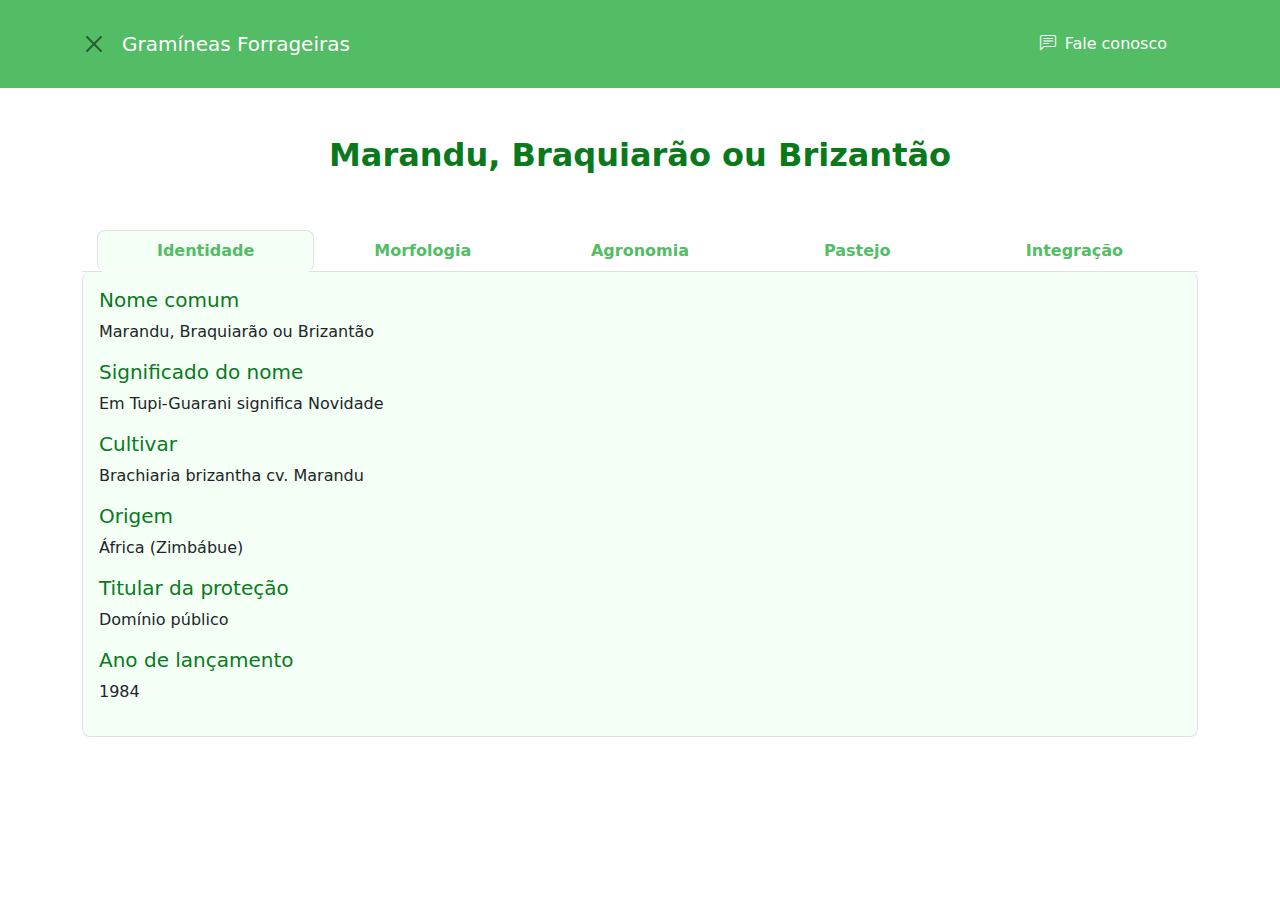
<file: brachiarias/marandu.html>
<!DOCTYPE html>
<html lang="pt-BR">
<head>
    <meta charset="UTF-8">
    <meta name="viewport" content="width=device-width, initial-scale=1.0">
    <title>Document</title>
    <link rel="stylesheet" href="../lib/cdn.jsdelivr.net_npm_bootstrap@5.3.1_dist_css_bootstrap.min.css">
    <link rel="stylesheet" href="../icones/font/bootstrap-icons.css">
    <link rel="stylesheet" href="../style.css">
</head>
<body>
    <header class="navbar navbar-expand-xl sticky-top p-4 bg-principal" id="cabecalho">
        <div class="container justify-content-center justify-content-md-around">
            <a href="../index.html#cultivares" class="btn btn-close me-3"></a>
            <h1 class="navbar-brand m-0 section-title text-white me-3">Gramíneas Forrageiras</h1>
            <button class="navbar-toggler mb-3 bg-claro" data-bs-toggle="collapse" data-bs-target="#menu-navegacao">
                <span class="navbar-toggler-icon"></span>
            </button>
            <nav class="navbar-collapse collapse justify-content-end" id="menu-navegacao">
                <ul class="nav nav-pills d-block d-md-flex">
                    <li class="nav-item">
                        <a href="../index.html#contato" class="nav-link text-center">
                            <i class="bi bi-chat-left-text me-1"></i>
                            Fale conosco
                        </a>
                    </li>    
                </ul>
            </nav>
        </div>
    </header>
    <main>
        <section class="container">
            <div class="row">
                <h2 class="text-center p-md-5 p-3 title-green">Marandu, Braquiarão ou Brizantão</h2>
            </div>
        </section>
        <section class="container">
            <div class="row">
                <nav class="">
                    <ul class="nav nav-tabs nav-justified flex-md-row flex-column ">
                        <li class="nav-item">
                            <button class="nav-link fw-bolder active rounded-3" type="button" aria-current="page" data-bs-toggle="tab" data-bs-target="#id">Identidade</button>
                        </li>
                        <li class="nav-item">
                            <button class="nav-link fw-bolder rounded-3" type="button" aria-current="page" data-bs-toggle="tab" data-bs-target="#morfologia">Morfologia</button>
                        </li>
                        <li class="nav-item">
                            <button class="nav-link fw-bolder rounded-3" type="button" aria-current="page" data-bs-toggle="tab" data-bs-target="#agronomia">Agronomia</button>
                        </li>
                        <li class="nav-item">
                            <button class="nav-link fw-bolder rounded-3" type="button" aria-current="page" data-bs-toggle="tab" data-bs-target="#pastejo">Pastejo</button>
                        </li>
                        <li class="nav-item">
                            <button class="nav-link fw-bolder" type="button" aria-current="page" data-bs-toggle="tab" data-bs-target="#integracao">Integração</button>
                        </li>
                    </ul>
                </nav>
                <article>
                    <div class="tab-content">
                        <div class="tab-pane active border-end border-start border-bottom rounded-3" id="id">
                            <div class="row p-3 ">
                                <h5>Nome comum</h5>
                                <p>Marandu, Braquiarão ou Brizantão</p>
                                <h5>Significado do nome</h5>
                                <p>Em Tupi-Guarani significa Novidade</p>
                                <h5>Cultivar</h5>
                                <p>Brachiaria brizantha cv. Marandu</p>
                                <h5>Origem</h5>
                                <p>África (Zimbábue)</p>
                                <h5>Titular da proteção</h5>
                                <p>Domínio público</p>
                                <h5>Ano de lançamento</h5>
                                <p>1984</p>
                            </div>
                        </div>
                    </div>
                </article>
                <article>
                    <div class="tab-content">
                        <div class="tab-pane border-end border-start border-bottom rounded-3" id="morfologia">
                            <div class="row p-3">
                                <h5>Hábito de crescimento</h5>
                                <p>Intermediário</p>
                                <h5>Estolonífera</h5>
                                <p>Não</p>
                                <h5>Altura da Planta</h5>
                                <p>Média (53 cm)</p>
                                <h5>Intensidade perfilhamento basal</h5>
                                <p>Média</p>
                                <h5>Propagação</h5>
                                <p>Semente</p>
                                <h5>Cerosidade do Colmo</h5>
                                <p>Não se aplica</p>
                                <h5>Comprimento do internódio (cm)</h5>
                                <p>11,5 a 12,5</p>
                                <h5>Diâmetro do colmo (mm)</h5>
                                <p>Grosso (4,7 mm)</p>
                                <h5>Arquitetura da folha</h5>
                                <p>Arqueada</p>
                                <h5>Comprimento da Bainha (cm)</h5>
                                <p>Longa (11 cm)</p>
                                <h5>Pilosidade da bainha</h5>
                                <p>Alta</p>
                                <h5>Distribuição da pilosidade na bainha</h5>
                                <p>Dispersa</p>
                                <h5>Dureza da pilosidade da bainha</h5>
                                <p>Não se aplica</p>
                                <h5>Comprimento da lâmina foliar</h5>
                                <p>Médio</p>
                                <h5>Largura da lâmina foliar (mm)</h5>
                                <p>Média (19 mm)</p>
                                <h5>Pilosidade da lâmina foliar</h5>
                                <p>Pouca/Média</p>
                                <h5>Distribuição da pilosidade na lâmina foliar</h5>
                                <p>Face ventral</p>
                                <h5>Cerosidade da lâmina foliar</h5>
                                <p>Não se aplica</p>
                                <h5>Comprimento da ramificação basal</h5>
                                <p>Não se aplica</p>
                                <h5>Comprimento do rácemo basal (cm)</h5>
                                <p>Longo (15 cm)</p>
                                <h5>Comprimento da haste floral (cm)</h5>
                                <p>Longo (49 cm)</p>
                                <h5>Comprimento do eixo floral (cm)</h5>
                                <p>Longo (22 cm)</p>
                            </div>
                        </div>
                    </div>
                </article>
                <article>
                    <div class="tab-content">
                        <div class="tab-pane border-end border-start border-bottom rounded-3" id="agronomia">
                            <div class="row p-3">
                                <h5>Nível de exigência em fertilidade</h5>
                                <p>Média</p>
                                <h5>Saturação por bases esperada (Ve%)- camada de 0 a 20 cm de profundidade</h5>
                                <p>40% (mínimo)</p>
                                <h5>Responsividade à adubação</h5>
                                <p>Alta</p>
                                <h5>Tolerância a acidez do solo</h5>
                                <p>Média</p>
                                <h5>Tolerância a seca</h5>
                                <p>Média</p>
                                <h5>Tolerância ao Frio</h5>
                                <p>Baixa</p>
                                <h5>Tolerância ao Encharcamento / solos com mal drenagem</h5>
                                <p>Muito baixa</p>
                                <h5>Preciptação (mm)</h5>
                                <p>> 800</p>
                                <h5>Altitude (m)</h5>
                                <p>Até 2.000</p>
                                <h5>Resistência às Cigarrinhas típicas das pastagens</h5>
                                <p>Alta</p>
                                <h5>Resistência a doenças Foliares</h5>
                                <p>Baixa (Mela das folhas - Rhizoctonia solani); Média (Brusone- Pyricularia grisea); Alta (demais doenças)</p>
                                <h5>Resistência a patógenos de solos</h5>
                                <p>Baixa (Rhizoctonia solani, Pythium perillum)  </p>
                                <h5>Resistência a doenças de sementes</h5>
                                <p>Baixa (mela-das-sementes - Claviceps maximensis); Alta (carvão das sementes - Ustilago operta)</p>
                                <h5>Semeadura (Quilograma de Sementes Puras Viáveis por hectare - Kg SPV/ha)</h5>
                                <p>4,0 a 6,0</p>
                                <h5>Quantidade de sementes puras por grama</h5>
                                <p>105 a 125</p>
                                <h5>Estabelecimento (tempo de formação - dias)</h5>
                                <p>40 a 90</p>
                                <h5>Profundidade de semeadura (cm)</h5>
                                <p>3 a 6</p>
                                <h5>Facilidade/rapidez de cobertura do solo</h5>
                                <p>Alta</p>
                                <h5>Ciclo de florescimento</h5>
                                <p>Médio</p>
                                <h5>Época de Florescimento</h5>
                                <p>Março</p>
                                <h5>Nº de plantas desejáveis por metro quadrado - 40 dias após a emergência</h5>
                                <p>20 a 40</p>
                                <h5>Produtividade de sementes (kg Semente Pura/ha)</h5>
                                <p>350 a 400</p>
                                <h5>Produtividade de matéria seca - MS (ton MS/ha/ano)</h5>
                                <p>8 a 20</p>
                                <h5>Proteína bruta (%MS): estação chuvosa</h5>
                                <p>9 a 10</p>
                                <h5>Proteína bruta (%MS): estação seca</h5>
                                <p>7 a 8</p>
                                <h5>Digestibilidade (%MS): estação chuvosa</h5>
                                <p>55 a 65</p>
                                <h5>Digestibilidade (%MS): estação seca</h5>
                                <p>50 a 55</p>
                                <h5>Ensilagem (aptidão)</h5>
                                <p>Não</p>
                                <h5>Fenação (Aptidão)</h5>
                                <p>Sim</p>
                                <h5>Vantagens</h5>
                                <p>Resistente às cigarrinhas típicas das pastagens (Deois flavopicta e Notozulia entreriana); Elevada produção de forragem; Boa cobertura do solo; Boa capacidade de competição com invasoras; Responsivo à adubação.</p>
                                <h5>Observações</h5>
                                <p>Não apresenta resistência à cigarrinha da cana-de-açucar (gênero Mahanarva); Não tolera solos mal drenados e/ou encharcados.</p>
                            </div>
                        </div>
                    </div>
                </article>
                <article>
                    <div class="tab-content">
                        <div class="tab-pane border-end border-start border-bottom rounded-3" id="pastejo">
                            <div class="row p-3">
                                <h5>Ganho de peso (g/animal/dia) - águas</h5>
                                <p>610 a 800</p>
                                <h5>Ganho de peso (g/animal/dia) - seca</h5>
                                <p>300 a 315</p>
                                <h5>Taxa de lotação (UA/ha) - águas</h5>
                                <p>2,6 a 3,6</p>
                                <h5>Taxa de lotação (UA/ha) - seca</h5>
                                <p>1,2</p>
                                <h5>Produtividade animal anual (kg peso vivo/ha/ano)</h5>
                                <p>640</p>
                                <h5>Primeiro pastejo (dias)</h5>
                                <p>40 a 90 dias (leve, categoria animal jovem)</p>
                                <h5>Manejo de Pastejo - altura (cm) no sistema contínuo</h5>
                                <p>30 a 35</p>
                                <h5>Manejo de Pastejo - altura de entrada (cm) no sistema rotacionado</h5>
                                <p>30</p>
                                <h5>Manejo de Pastejo - altura de saída (cm) no sistema rotacionado</h5>
                                <p>20</p>
                            </div>
                        </div>
                    </div>
                </article>
                <article>
                    <div class="tab-content">
                        <div class="tab-pane border-end border-start border-bottom" id="integracao">
                            <div class="row p-3">
                                <h5>Hospedabilidade aos nematóides Pratylenchus brachyurus e P. zeae (em relação ao milho ou soja)</h5>
                                <p>Média</p>
                                <h5>Hospedabilidade aos nematoides típicos da soja (M. incognita, M. javanica, H. glycines e R. reniformis) - em relação à soja</h5>
                                <p>Baixa</p>
                                <h5>Tolerância ao Sombreamento</h5>
                                <p>Média</p>
                                <h5>Facilidade de consorciamento com gramíneas anuais</h5>
                                <p>Intermediário</p>
                                <h5>Facilidade de consorciamento com leguminosas</h5>
                                <p>Desfavorável</p>
                                <h5>Facilidade de dessecação</h5>
                                <p>Média</p>
                            </div>
                        </div>
                    </div>
                </article>
            </div>
        </section>
    </main>
    <script src="../lib/cdn.jsdelivr.net_npm_bootstrap@5.3.1_dist_js_bootstrap.bundle.min.js"></script>
</body>
</html>
</file>
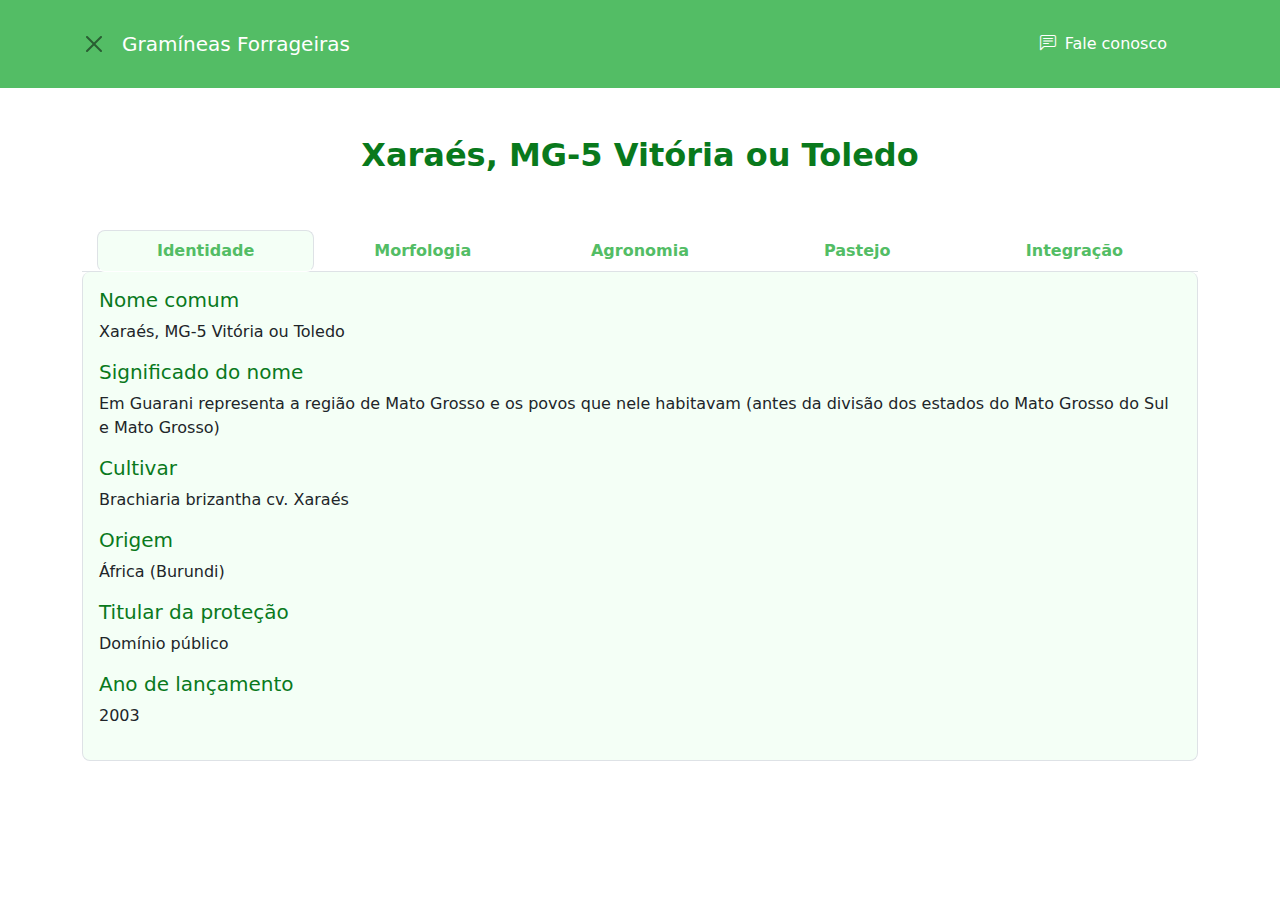
<file: brachiarias/xaraes.html>
<!DOCTYPE html>
<html lang="pt-BR">
<head>
    <meta charset="UTF-8">
    <meta name="viewport" content="width=device-width, initial-scale=1.0">
    <title>Document</title>
    <link rel="stylesheet" href="../lib/cdn.jsdelivr.net_npm_bootstrap@5.3.1_dist_css_bootstrap.min.css">
    <link rel="stylesheet" href="../icones/font/bootstrap-icons.css">
    <link rel="stylesheet" href="../style.css">
</head>
<body>
    <header class="navbar navbar-expand-xl sticky-top p-4 bg-principal" id="cabecalho">
        <div class="container justify-content-center justify-content-md-around">
            <a href="../index.html#cultivares" class="btn btn-close me-3"></a>
            <h1 class="navbar-brand m-0 section-title text-white me-3">Gramíneas Forrageiras</h1>
            <button class="navbar-toggler mb-3 bg-claro" data-bs-toggle="collapse" data-bs-target="#menu-navegacao">
                <span class="navbar-toggler-icon"></span>
            </button>
            <nav class="navbar-collapse collapse justify-content-end" id="menu-navegacao">
                <ul class="nav nav-pills d-block d-md-flex">
                    <li class="nav-item">
                        <a href="../index.html#contato" class="nav-link text-center">
                            <i class="bi bi-chat-left-text me-1"></i>
                            Fale conosco
                        </a>
                    </li>    
                </ul>
            </nav>
        </div>
    </header>
    <main>
        <section class="container">
            <div class="row">
                <h2 class="text-center p-md-5 p-3 title-green">Xaraés, MG-5 Vitória ou Toledo</h2>
            </div>
        </section>
        <section class="container">
            <div class="row">
                <nav class="">
                    <ul class="nav nav-tabs nav-justified flex-md-row flex-column ">
                        <li class="nav-item">
                            <button class="nav-link fw-bolder active rounded-3" type="button" aria-current="page" data-bs-toggle="tab" data-bs-target="#id">Identidade</button>
                        </li>
                        <li class="nav-item">
                            <button class="nav-link fw-bolder rounded-3" type="button" aria-current="page" data-bs-toggle="tab" data-bs-target="#morfologia">Morfologia</button>
                        </li>
                        <li class="nav-item">
                            <button class="nav-link fw-bolder rounded-3" type="button" aria-current="page" data-bs-toggle="tab" data-bs-target="#agronomia">Agronomia</button>
                        </li>
                        <li class="nav-item">
                            <button class="nav-link fw-bolder rounded-3" type="button" aria-current="page" data-bs-toggle="tab" data-bs-target="#pastejo">Pastejo</button>
                        </li>
                        <li class="nav-item">
                            <button class="nav-link fw-bolder" type="button" aria-current="page" data-bs-toggle="tab" data-bs-target="#integracao">Integração</button>
                        </li>
                    </ul>
                </nav>
                <article>
                    <div class="tab-content">
                        <div class="tab-pane active border-end border-start border-bottom rounded-3" id="id">
                            <div class="row p-3 ">
                                <h5>Nome comum</h5>
                                <p>Xaraés, MG-5 Vitória ou Toledo</p>
                                <h5>Significado do nome</h5>
                                <p>Em Guarani representa a região de Mato Grosso e os povos que nele habitavam (antes da divisão dos estados do Mato Grosso do Sul e Mato Grosso)</p>
                                <h5>Cultivar</h5>
                                <p>Brachiaria brizantha cv. Xaraés</p>
                                <h5>Origem</h5>
                                <p>África (Burundi)</p>
                                <h5>Titular da proteção</h5>
                                <p>Domínio público</p>
                                <h5>Ano de lançamento</h5>
                                <p>2003</p>
                            </div>
                        </div>
                    </div>
                </article>
                <article>
                    <div class="tab-content">
                        <div class="tab-pane border-end border-start border-bottom rounded-3" id="morfologia">
                            <div class="row p-3">
                                <h5>Hábito de crescimento</h5>
                                <p>Semi-ereto</p>
                                <h5>Estolonífera</h5>
                                <p>Não</p>
                                <h5>Altura da Planta</h5>
                                <p>Alta (87 cm)</p>
                                <h5>Intensidade perfilhamento basal</h5>
                                <p>Média</p>
                                <h5>Propagação</h5>
                                <p>Semente</p>
                                <h5>Cerosidade do Colmo</h5>
                                <p>Não se aplica</p>
                                <h5>Comprimento do internódio (cm)</h5>
                                <p>14,4 a 16,0</p>
                                <h5>Diâmetro do colmo (mm)</h5>
                                <p>Muito Grosso (5,0 mm)</p>
                                <h5>Arquitetura da folha</h5>
                                <p>Arqueada</p>
                                <h5>Comprimento da Bainha (cm)</h5>
                                <p>Longa (15 cm)</p>
                                <h5>Pilosidade da bainha</h5>
                                <p>Média</p>
                            </div>
                        </div>
                    </div>
                </article>
                <article>
                    <div class="tab-content">
                        <div class="tab-pane border-end border-start border-bottom rounded-3" id="agronomia">
                            <div class="row p-3">
                                <h5>Nível de exigência em fertilidade</h5>
                                <p>Média</p>
                                <h5>Saturação por bases esperada (Ve%)- camada de 0 a 20 cm de profundidade</h5>
                                <p>40% (mínimo)</p>
                                <h5>Responsividade à adubação</h5>
                                <p>Alta</p>
                                <h5>Tolerância a acidez do solo</h5>
                                <p>Média</p>
                                <h5>Tolerância a seca</h5>
                                <p>Média</p>
                                <h5>Tolerância ao Frio</h5>
                                <p>Baixa</p>
                                <h5>Tolerância ao Encharcamento / solos com mal drenagem</h5>
                                <p>Baixa</p>
                                <h5>Preciptação (mm)</h5>
                                <p>> 800</p>
                                <h5>Altitude (m)</h5>
                                <p>Até 2.000</p>
                                <h5>Resistência às Cigarrinhas típicas das pastagens</h5>
                                <p>Média</p>
                                <h5>Resistência a doenças Foliares</h5>
                                <p>Média (Brusone - Pyricularia grisea e Ferrugem - Puccinia levis var. panici-sanguinalis); Alta (demais doenças)</p>
                                <h5>Resistência a patógenos de solos</h5>
                                <p>Média (Rhizoctonia solani, Pythium perillum)</p>
                                <h5>Resistência a doenças de sementes</h5>
                                <p>Baixa (mela-das-sementes - Claviceps maximensis); Alta (carvão das sementes - Ustilago operta)</p>
                                <h5>Semeadura (Quilograma de Sementes Puras Viáveis por hectare - Kg SPV/ha)</h5>
                                <p>4,5 a 6,5</p>
                                <h5>Quantidade de sementes puras por grama</h5>
                                <p>91 a 103</p>
                                <h5>Estabelecimento (tempo de formação - dias)</h5>
                                <p>40 a 90</p>
                                <h5>Profundidade de semeadura (cm)</h5>
                                <p>3 a 6</p>
                                <h5>Facilidade/rapidez de cobertura do solo</h5>
                                <p>Alta</p>
                                <h5>Ciclo de florescimento</h5>
                                <p>Tardio</p>
                                <h5>Época de Florescimento</h5>
                                <p>Maio/Junho</p>
                                <h5>Nº de plantas desejáveis por metro quadrado - 40 dias após a emergência</h5>
                                <p>20 a 40</p>
                                <h5>Produtividade de sementes (kg Semente Pura/ha)</h5>
                                <p>300</p>
                                <h5>Produtividade de matéria seca - MS (ton MS/ha/ano)</h5>
                                <p>10 a 24</p>
                                <h5>Proteína bruta (%MS): estação chuvosa</h5>
                                <p>9 a 10</p>
                                <h5>Proteína bruta (%MS): estação seca</h5>
                                <p>6 a 8</p>
                                <h5>Digestibilidade (%MS): estação chuvosa</h5>
                                <p>53 a 60</p>
                                <h5>Digestibilidade (%MS): estação seca</h5>
                                <p>50 a 52</p>
                                <h5>Ensilagem (aptidão)</h5>
                                <p>Sim</p>
                                <h5>Fenação (Aptidão)</h5>
                                <p>Sim</p>
                                <h5>Vantagens</h5>
                                <p>Elevada produtividade, especialmente de folhas; Rápida rebrota e florescimento tardio, prolongando o período de pastejo nas águas; Elevada capacidade de suporte no periodo chuvoso resultando em maior produção animal por área em relação a B. brizantha cv. Marandu; Adapta-se bem a solos arenosos.  </p>
                                <h5>Observações</h5>
                                <p>Resistência mediana às cigarrinhas típicas das pastagens. Não apresenta resistência à cigarrinha da cana-de-açucar (gênero Mahanarva); Não tolera solos mal drenados e/ou encharcados; Menor valor nutritivo que reflete em menor ganho animal individual em relação as demais cultivares de Brachiaria brizantha.</p>
                            </div>
                        </div>
                    </div>
                </article>
                <article>
                    <div class="tab-content">
                        <div class="tab-pane border-end border-start border-bottom rounded-3" id="pastejo">
                            <div class="row p-3">
                                <h5>Ganho de peso (g/animal/dia) - águas</h5>
                                <p>560 a 670</p>
                                <h5>Ganho de peso (g/animal/dia) - seca</h5>
                                <p>250 a 280</p>
                                <h5>Taxa de lotação (UA/ha) - águas</h5>
                                <p>3,1 a 3,7</p>
                                <h5>Taxa de lotação (UA/ha) - seca</h5>
                                <p>1,3</p>
                                <h5>Produtividade animal anual (kg peso vivo/ha/ano)</h5>
                                <p>800</p>
                                <h5>Primeiro pastejo (dias)</h5>
                                <p>40 a 90 dias (leve, categoria animal jovem)</p>
                                <h5>Manejo de Pastejo - altura (cm) no sistema contínuo</h5>
                                <p>25 a 35</p>
                                <h5>Manejo de Pastejo - altura de entrada (cm) no sistema rotacionado</h5>
                                <p>35</p>
                                <h5>Manejo de Pastejo - altura de saída (cm) no sistema rotacionado</h5>
                                <p>15</p>
                            </div>
                        </div>
                    </div>
                </article>
                <article>
                    <div class="tab-content">
                        <div class="tab-pane border-end border-start border-bottom" id="integracao">
                            <div class="row p-3">
                                <h5>Hospedabilidade aos nematóides Pratylenchus brachyurus e P. zeae (em relação ao milho ou soja)</h5>
                                <p>Média</p>
                                <h5>Hospedabilidade aos nematoides típicos da soja (M. incognita, M. javanica, H. glycines e R. reniformis) - em relação à soja</h5>
                                <p>Baixa</p>
                                <h5>Tolerância ao Sombreamento</h5>
                                <p>Média</p>
                                <h5>Facilidade de consorciamento com gramíneas anuais</h5>
                                <p>Desfavorável</p>
                                <h5>Facilidade de consorciamento com leguminosas</h5>
                                <p>Desfavorável</p>
                                <h5>Facilidade de dessecação</h5>
                                <p>Baixa</p>
                            </div>
                        </div>
                    </div>
                </article>
            </div>
        </section>
    </main>
    <script src="../lib/cdn.jsdelivr.net_npm_bootstrap@5.3.1_dist_js_bootstrap.bundle.min.js"></script>
</body>
</html>
</file>
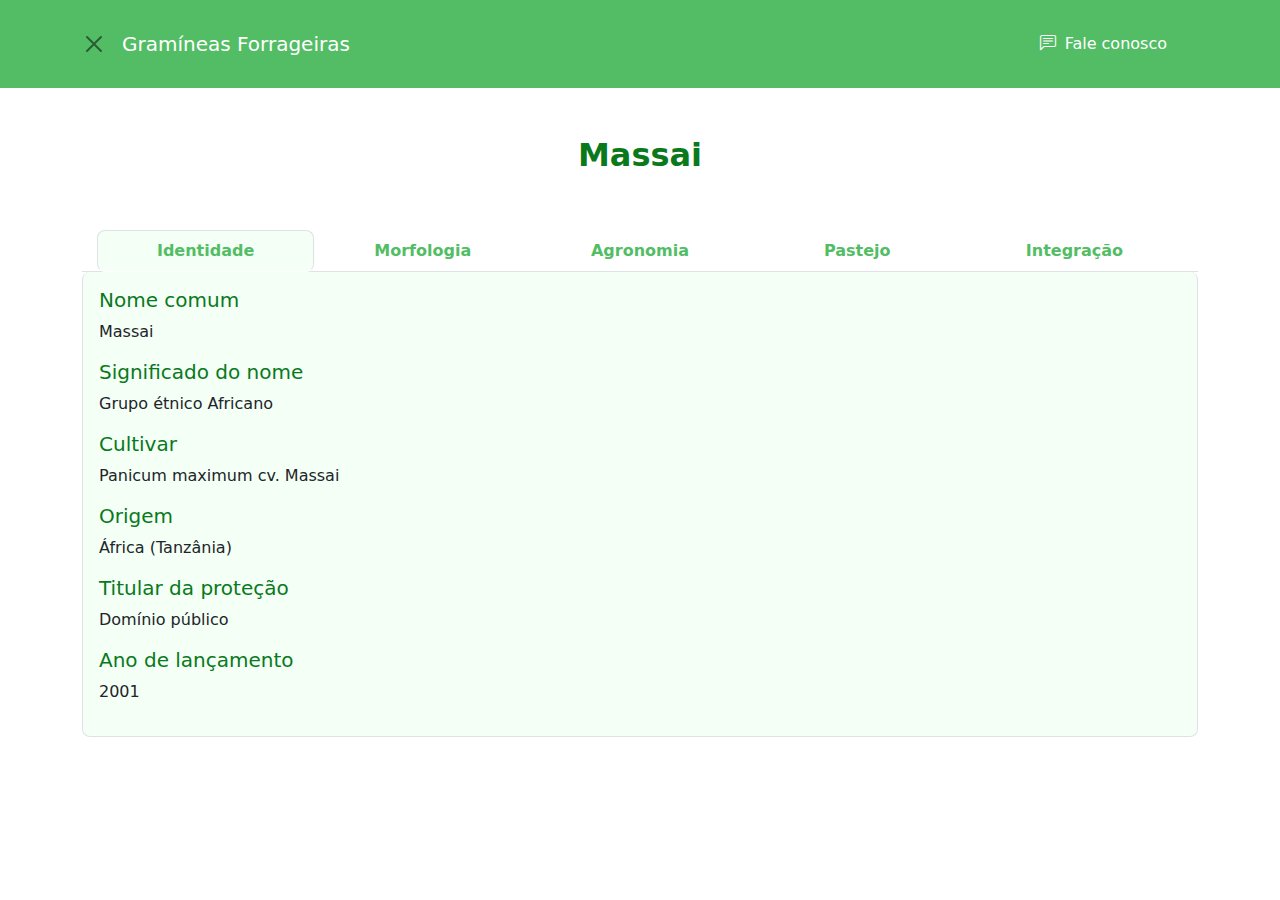
<file: panicuns/massai.html>
<!DOCTYPE html>
<html lang="pt-BR">
<head>
    <meta charset="UTF-8">
    <meta name="viewport" content="width=device-width, initial-scale=1.0">
    <title>Document</title>
    <link rel="stylesheet" href="../lib/cdn.jsdelivr.net_npm_bootstrap@5.3.1_dist_css_bootstrap.min.css">
    <link rel="stylesheet" href="../icones/font/bootstrap-icons.css">
    <link rel="stylesheet" href="../style.css">
</head>
<body>
    <header class="navbar navbar-expand-xl sticky-top p-4 bg-principal" id="cabecalho">
        <div class="container justify-content-center justify-content-md-around">
            <a href="../index.html#cultivares" class="btn btn-close me-3"></a>
            <h1 class="navbar-brand m-0 section-title text-white me-3">Gramíneas Forrageiras</h1>
            <button class="navbar-toggler mb-3 bg-claro" data-bs-toggle="collapse" data-bs-target="#menu-navegacao">
                <span class="navbar-toggler-icon"></span>
            </button>
            <nav class="navbar-collapse collapse justify-content-end" id="menu-navegacao">
                <ul class="nav nav-pills d-block d-md-flex">
                    <li class="nav-item">
                        <a href="../index.html#contato" class="nav-link text-center">
                            <i class="bi bi-chat-left-text me-1"></i>
                            Fale conosco
                        </a>
                    </li>    
                </ul>
            </nav>
        </div>
    </header>
    <main>
        <section class="container">
            <div class="row">
                <h2 class="text-center p-md-5 p-3 title-green">Massai</h2>
            </div>
        </section>
        <section class="container">
            <div class="row">
                <nav class="">
                    <ul class="nav nav-tabs nav-justified flex-md-row flex-column ">
                        <li class="nav-item">
                            <button class="nav-link fw-bolder active rounded-3" type="button" aria-current="page" data-bs-toggle="tab" data-bs-target="#id">Identidade</button>
                        </li>
                        <li class="nav-item">
                            <button class="nav-link fw-bolder rounded-3" type="button" aria-current="page" data-bs-toggle="tab" data-bs-target="#morfologia">Morfologia</button>
                        </li>
                        <li class="nav-item">
                            <button class="nav-link fw-bolder rounded-3" type="button" aria-current="page" data-bs-toggle="tab" data-bs-target="#agronomia">Agronomia</button>
                        </li>
                        <li class="nav-item">
                            <button class="nav-link fw-bolder rounded-3" type="button" aria-current="page" data-bs-toggle="tab" data-bs-target="#pastejo">Pastejo</button>
                        </li>
                        <li class="nav-item">
                            <button class="nav-link fw-bolder" type="button" aria-current="page" data-bs-toggle="tab" data-bs-target="#integracao">Integração</button>
                        </li>
                    </ul>
                </nav>
                <article>
                    <div class="tab-content">
                        <div class="tab-pane active border-end border-start border-bottom rounded-3" id="id">
                            <div class="row p-3 ">
                                <h5>Nome comum</h5>
                                <p>Massai</p>
                                <h5>Significado do nome</h5>
                                <p>Grupo étnico Africano</p>
                                <h5>Cultivar</h5>
                                <p>Panicum maximum cv. Massai</p>
                                <h5>Origem</h5>
                                <p>África (Tanzânia)</p>
                                <h5>Titular da proteção</h5>
                                <p>Domínio público</p>
                                <h5>Ano de lançamento</h5>
                                <p>2001</p>
                            </div>
                        </div>
                    </div>
                </article>
                <article>
                    <div class="tab-content">
                        <div class="tab-pane border-end border-start border-bottom rounded-3" id="morfologia">
                            <div class="row p-3">
                                <h5>Hábito de crescimento</h5>
                                <p>Cespitoso</p>
                                <h5>Estolonífera</h5>
                                <p>Não</p>
                                <h5>Altura da Planta</h5>
                                <p>Baixa (0,55 a 0,85 m)</p>
                                <h5>Intensidade perfilhamento basal</h5>
                                <p>Média/alta</p>
                                <h5>Propagação</h5>
                                <p>Semente</p>
                                <h5>Cerosidade do Colmo</h5>
                                <p>Ausente</p>
                                <h5>Comprimento do internódio (cm)</h5>
                                <p>Curto (19,8 cm)</p>
                                <h5>Diâmetro do colmo (mm)</h5>
                                <p>Delgado (3,0 mm )</p>
                                <h5>Arquitetura da folha</h5>
                                <p>Ereta</p>
                                <h5>Comprimento da Bainha (cm)</h5>
                                <p>Não disponível</p>
                                <h5>Pilosidade da bainha</h5>
                                <p>Alta</p>
                                <h5>Distribuição da pilosidade na bainha</h5>
                                <p>Não disponível</p>
                                <h5>Dureza da pilosidade da bainha</h5>
                                <p>Macia</p>
                                <h5>Comprimento da lâmina foliar</h5>
                                <p>Média (42,3 cm)</p>
                                <h5>Largura da lâmina foliar (mm)</h5>
                                <p>Estreita (9 a 18 mm)</p>
                                <h5>Pilosidade da lâmina foliar</h5>
                                <p>Média</p>
                                <h5>Distribuição da pilosidade na lâmina foliar</h5>
                                <p>Não disponível</p>
                                <h5>Cerosidade da lâmina foliar</h5>
                                <p>Ausente</p>
                                <h5>Comprimento da ramificação basal</h5>
                                <p>Curto (11,7 cm)</p>
                                <h5>Comprimento do rácemo basal (cm)</h5>
                                <p>Não se aplica</p>
                                <h5>Comprimento da haste floral (cm)</h5>
                                <p>Longo (53,3 cm)</p>
                                <h5>Comprimento do eixo floral (cm)</h5>
                                <p>Curto (18,8 cm)</p>
                                <h5>Pilosidade na base da inflorescência</h5>
                                <p>Presente</p>
                                <h5>Quantidade de rácemos</h5>
                                <p>Não se aplica</p>
                                <h5>Ramificação secundária da inflorescência</h5>
                                <p>Ausente</p>
                                <h5>Número de espigueta no racemo basal</h5>
                                <p>Não se aplica</p>
                                <h5>Inserção da espigueta na ráquis</h5>
                                <p>Não se aplica</p>
                                <h5>Pilosidade da ráquis</h5>
                                <p>Não se aplica</p>
                                <h5>Pilosidade da espigueta</h5>
                                <p>Presente</p>
                                <h5>Coloração da espigueta</h5>
                                <p>Verde-marrom</p>
                                <h5>Coloração do estigma na antese</h5>
                                <p>Não se aplica</p>
                                <h5>Coloração da antera</h5>
                                <p>Não se aplica</p>
                            </div>
                        </div>
                    </div>
                </article>
                <article>
                    <div class="tab-content">
                        <div class="tab-pane border-end border-start border-bottom rounded-3" id="agronomia">
                            <div class="row p-3">
                                <h5>Nível de exigência em fertilidade</h5>
                                <p>Médio</p>
                                <h5>Saturação por bases esperada (Ve%)- camada de 0 a 20 cm de profundidade</h5>
                                <p>45% a 50%</p>
                                <h5>Responsividade à adubação</h5>
                                <p>Alta</p>
                                <h5>Tolerância a acidez do solo</h5>
                                <p>Média</p>
                                <h5>Tolerância a seca</h5>
                                <p>Alta</p>
                                <h5>Tolerância ao Frio</h5>
                                <p>Baixa</p>
                                <h5>Tolerância ao Encharcamento / solos com mal drenagem</h5>
                                <p>Média/Alta</p>
                                <h5>Preciptação (mm)</h5>
                                <p>> 800</p>
                                <h5>Altitude (m)</h5>
                                <p>< 2000</p>
                                <h5>Resistência às Cigarrinhas típicas das pastagens</h5>
                                <p>Alta</p>
                                <h5>Resistência a doenças Foliares</h5>
                                <p>Alta resistência ao fungo foliar Bipolaris maydis</p>
                                <h5>Resistência a patógenos de solos</h5>
                                <p>Não disponível</p>
                                <h5>Resistência a doenças de sementes</h5>
                                <p>Resistente à cárie do sino (Tilletia ayressi)</p>
                                <h5>Semeadura (Quilograma de Sementes Puras Viáveis por hectare - Kg SPV/ha)</h5>
                                <p>3 a 4</p>
                                <h5>Quantidade de sementes puras por grama</h5>
                                <p>654 a 885</p>
                                <h5>Estabelecimento (tempo de formação - dias)</h5>
                                <p>50 a 90</p>
                                <h5>Profundidade de semeadura (cm)</h5>
                                <p>2,0 a 5,0</p>
                                <h5>Facilidade/rapidez de cobertura do solo</h5>
                                <p>Média</p>
                                <h5>Ciclo de florescimento</h5>
                                <p>Tardio</p>
                                <h5>Época de Florescimento</h5>
                                <p>Março/Abril</p>
                                <h5>Nº de plantas desejáveis por metro quadrado - 40 dias após a emergência</h5>
                                <p>30 a 60</p>
                                <h5>Produtividade de sementes (kg Semente Pura/ha)</h5>
                                <p>300 a 400</p>
                                <h5>Produtividade de matéria seca - MS (ton MS/ha/ano)</h5>
                                <p>12 a 19</p>
                                <h5>Proteína bruta (%MS): estação chuvosa</h5>
                                <p>8 a 18</p>
                                <h5>Proteína bruta (%MS): estação seca</h5>
                                <p>6 a 12</p>
                                <h5>Digestibilidade (%MS): estação chuvosa</h5>
                                <p>48 a 74</p>
                                <h5>Digestibilidade (%MS): estação seca</h5>
                                <p>51 a 61</p>
                                <h5>Ensilagem (aptidão)</h5>
                                <p>Sim</p>
                                <h5>Fenação (Aptidão)</h5>
                                <p>Sim</p>
                                <h5>Vantagens</h5>
                                <p>Rusticidade, tolera solos temporariamente alagados, persistência e maior tolerância à seca.</p>
                                <h5>Observações</h5>
                                <p>Nada a declarar</p>
                            </div>
                        </div>
                    </div>
                </article>
                <article>
                    <div class="tab-content">
                        <div class="tab-pane border-end border-start border-bottom rounded-3" id="pastejo">
                            <div class="row p-3">
                                <h5>Ganho de peso (g/animal/dia) - águas</h5>
                                <p>400 a 585</p>
                                <h5>Ganho de peso (g/animal/dia) - seca</h5>
                                <p>0 a 260</p>
                                <h5>Taxa de lotação (UA/ha) - águas</h5>
                                <p>3,0 a 4,0</p>
                                <h5>Taxa de lotação (UA/ha) - seca</h5>
                                <p>2,0 a 2,5</p>
                                <h5>Produtividade animal anual (kg peso vivo/ha/ano)</h5>
                                <p>620 a 670</p>
                                <h5>Primeiro pastejo (dias)</h5>
                                <p>50 a 60</p>
                                <h5>Manejo de Pastejo - altura (cm) no sistema contínuo</h5>
                                <p>40 a 50</p>
                                <h5>Manejo de Pastejo - altura de entrada (cm) no sistema rotacionado</h5>
                                <p>55</p>
                                <h5>Manejo de Pastejo - altura de saída (cm) no sistema rotacionado</h5>
                                <p>25 a 30</p>
                            </div>
                        </div>
                    </div>
                </article>
                <article>
                    <div class="tab-content">
                        <div class="tab-pane border-end border-start border-bottom" id="integracao">
                            <div class="row p-3">
                                <h5>Hospedabilidade aos nematóides Pratylenchus brachyurus e P. zeae (em relação ao milho ou soja)</h5>
                                <p>Alta</p>
                                <h5>Hospedabilidade aos nematoides típicos da soja (M. incognita, M. javanica, H. glycines e R. reniformis) - em relação à soja</h5>
                                <p>Baixa</p>
                                <h5>Tolerância ao Sombreamento</h5>
                                <p>Alta</p>
                                <h5>Facilidade de consorciamento com gramíneas anuais</h5>
                                <p>Intermediário</p>
                                <h5>Facilidade de consorciamento com leguminosas</h5>
                                <p>Desfavorável</p>
                                <h5>Facilidade de dessecação</h5>
                                <p>Intermediário</p>
                            </div>
                        </div>
                    </div>
                </article>
            </div>
        </section>
    </main>
    <script src="../lib/cdn.jsdelivr.net_npm_bootstrap@5.3.1_dist_js_bootstrap.bundle.min.js"></script>
</body>
</html>
</file>
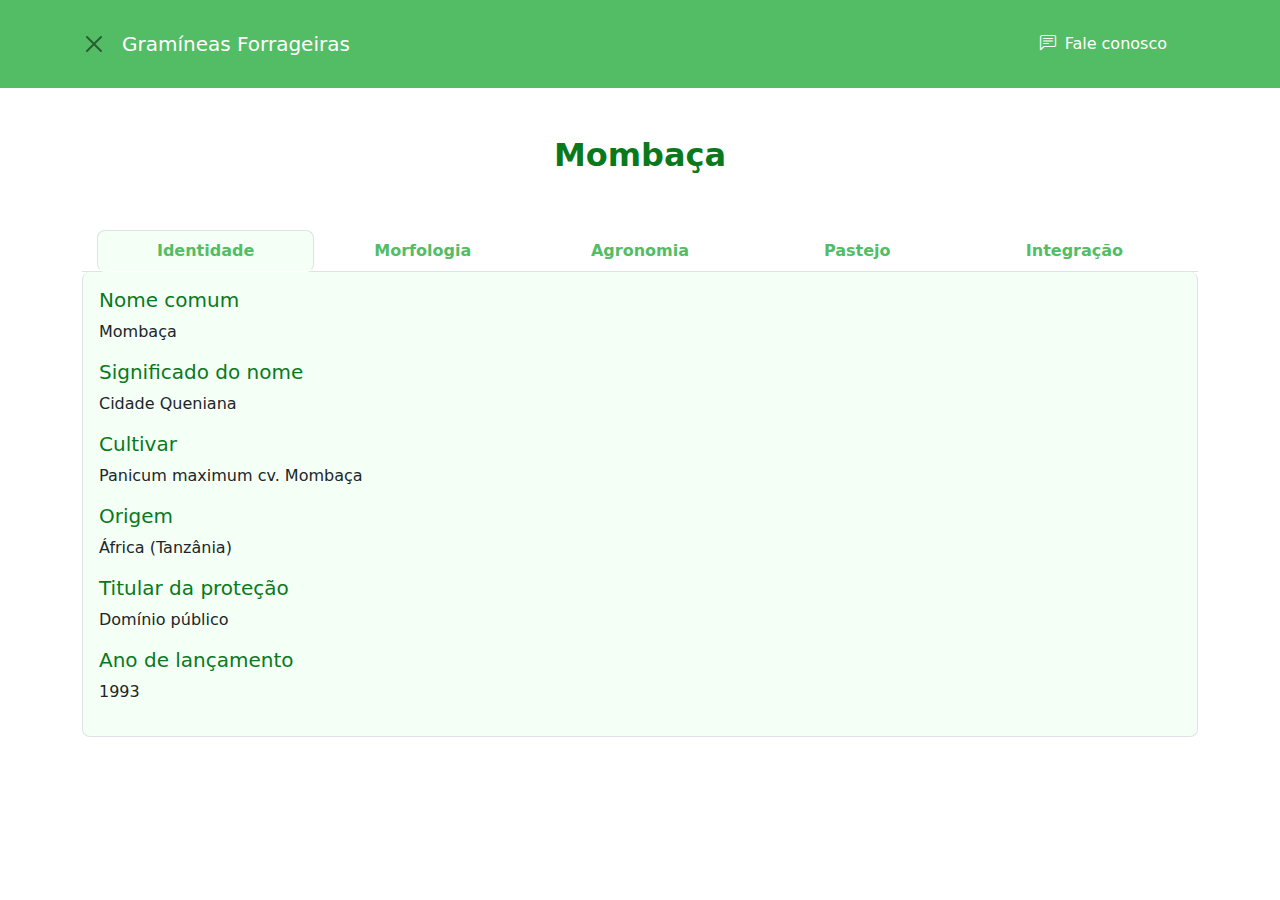
<file: panicuns/mombaca.html>
<!DOCTYPE html>
<html lang="pt-BR">
<head>
    <meta charset="UTF-8">
    <meta name="viewport" content="width=device-width, initial-scale=1.0">
    <title>Document</title>
    <link rel="stylesheet" href="../lib/cdn.jsdelivr.net_npm_bootstrap@5.3.1_dist_css_bootstrap.min.css">
    <link rel="stylesheet" href="../icones/font/bootstrap-icons.css">
    <link rel="stylesheet" href="../style.css">
</head>
<body>
    <header class="navbar navbar-expand-xl sticky-top p-4 bg-principal" id="cabecalho">
        <div class="container justify-content-center justify-content-md-around">
            <a href="../index.html#cultivares" class="btn btn-close me-3"></a>
            <h1 class="navbar-brand m-0 section-title text-white me-3">Gramíneas Forrageiras</h1>
            <button class="navbar-toggler mb-3 bg-claro" data-bs-toggle="collapse" data-bs-target="#menu-navegacao">
                <span class="navbar-toggler-icon"></span>
            </button>
            <nav class="navbar-collapse collapse justify-content-end" id="menu-navegacao">
                <ul class="nav nav-pills d-block d-md-flex">
                    <li class="nav-item">
                        <a href="../index.html#contato" class="nav-link text-center">
                            <i class="bi bi-chat-left-text me-1"></i>
                            Fale conosco
                        </a>
                    </li>    
                </ul>
            </nav>
        </div>
    </header>
    <main>
        <section class="container">
            <div class="row">
                <h2 class="text-center p-md-5 p-3 title-green">Mombaça</h2>
            </div>
        </section>
        <section class="container">
            <div class="row">
                <nav class="">
                    <ul class="nav nav-tabs nav-justified flex-md-row flex-column ">
                        <li class="nav-item">
                            <button class="nav-link fw-bolder active rounded-3" type="button" aria-current="page" data-bs-toggle="tab" data-bs-target="#id">Identidade</button>
                        </li>
                        <li class="nav-item">
                            <button class="nav-link fw-bolder rounded-3" type="button" aria-current="page" data-bs-toggle="tab" data-bs-target="#morfologia">Morfologia</button>
                        </li>
                        <li class="nav-item">
                            <button class="nav-link fw-bolder rounded-3" type="button" aria-current="page" data-bs-toggle="tab" data-bs-target="#agronomia">Agronomia</button>
                        </li>
                        <li class="nav-item">
                            <button class="nav-link fw-bolder rounded-3" type="button" aria-current="page" data-bs-toggle="tab" data-bs-target="#pastejo">Pastejo</button>
                        </li>
                        <li class="nav-item">
                            <button class="nav-link fw-bolder" type="button" aria-current="page" data-bs-toggle="tab" data-bs-target="#integracao">Integração</button>
                        </li>
                    </ul>
                </nav>
                <article>
                    <div class="tab-content">
                        <div class="tab-pane active border-end border-start border-bottom rounded-3" id="id">
                            <div class="row p-3 ">
                                <h5>Nome comum</h5>
                                <p>Mombaça</p>
                                <h5>Significado do nome</h5>
                                <p>Cidade Queniana</p>
                                <h5>Cultivar</h5>
                                <p>Panicum maximum cv. Mombaça</p>
                                <h5>Origem</h5>
                                <p>África (Tanzânia)</p>
                                <h5>Titular da proteção</h5>
                                <p>Domínio público</p>
                                <h5>Ano de lançamento</h5>
                                <p>1993</p>
                            </div>
                        </div>
                    </div>
                </article>
                <article>
                    <div class="tab-content">
                        <div class="tab-pane border-end border-start border-bottom rounded-3" id="morfologia">
                            <div class="row p-3">
                                <h5>Hábito de crescimento</h5>
                                <p>Cespitoso</p>
                                <h5>Estolonífera</h5>
                                <p>Não</p>
                                <h5>Altura da Planta</h5>
                                <p>Alta (1,25 a 1,65 m)</p>
                                <h5>Intensidade perfilhamento basal</h5>
                                <p>Média/baixa</p>
                                <h5>Propagação</h5>
                                <p>Semente</p>
                                <h5>Cerosidade do Colmo</h5>
                                <p>Ausente</p>
                                <h5>Comprimento do internódio (cm)</h5>
                                <p>Médio (22,3 cm)</p>
                                <h5>Diâmetro do colmo (mm)</h5>
                                <p>Médio/grosso (5,1 mm )</p>
                                <h5>Arquitetura da folha</h5>
                                <p>Geniculada</p>
                                <h5>Comprimento da Bainha (cm)</h5>
                                <p>Não disponível</p>
                                <h5>Pilosidade da bainha</h5>
                                <p>Ausente</p>
                                <h5>Distribuição da pilosidade na bainha</h5>
                                <p>Não disponível</p>
                                <h5>Dureza da pilosidade da bainha</h5>
                                <p>Ausente</p>
                                <h5>Comprimento da lâmina foliar</h5>
                                <p>Longa (62,8 cm)</p>
                                <h5>Largura da lâmina foliar (mm)</h5>
                                <p>Larga (30 a 36 mm)</p>
                                <h5>Pilosidade da lâmina foliar</h5>
                                <p>Baixa</p>
                                <h5>Distribuição da pilosidade na lâmina foliar</h5>
                                <p>Não disponível</p>
                                <h5>Cerosidade da lâmina foliar</h5>
                                <p>Ausente</p>
                                <h5>Comprimento da ramificação basal</h5>
                                <p>Médio/longo (28,9 cm)</p>
                                <h5>Comprimento do rácemo basal (cm)</h5>
                                <p>Não se aplica</p>
                                <h5>Comprimento da haste floral (cm)</h5>
                                <p>Longo (67,6 cm)</p>
                                <h5>Comprimento do eixo floral (cm)</h5>
                                <p>Longo (44,6 cm)</p>
                                <h5>Pilosidade na base da inflorescência</h5>
                                <p>Presente</p>
                                <h5>Quantidade de rácemos</h5>
                                <p>Não se aplica</p>
                                <h5>Ramificação secundária da inflorescência</h5>
                                <p>Dispersa</p>
                                <h5>Número de espigueta no racemo basal</h5>
                                <p>Não se aplica</p>
                                <h5>Inserção da espigueta na ráquis</h5>
                                <p>Não se aplica</p>
                                <h5>Pilosidade da ráquis</h5>
                                <p>Não se aplica</p>
                                <h5>Pilosidade da espigueta</h5>
                                <p>Ausente</p>
                                <h5>Coloração da espigueta</h5>
                                <p>Verde-marrom</p>
                                <h5>Coloração do estigma na antese</h5>
                                <p>Não se aplica</p>
                                <h5>Coloração da antera</h5>
                                <p>Não se aplica</p>
                            </div>
                        </div>
                    </div>
                </article>
                <article>
                    <div class="tab-content">
                        <div class="tab-pane border-end border-start border-bottom rounded-3" id="agronomia">
                            <div class="row p-3">
                                <h5>Nível de exigência em fertilidade</h5>
                                <p>Médio/alto</p>
                                <h5>Saturação por bases esperada (Ve%)- camada de 0 a 20 cm de profundidade</h5>
                                <p>45% a 50%</p>
                                <h5>Responsividade à adubação</h5>
                                <p>Alta</p>
                                <h5>Tolerância a acidez do solo</h5>
                                <p>Baixa</p>
                                <h5>Tolerância a seca</h5>
                                <p>Média/baixa</p>
                                <h5>Tolerância ao Frio</h5>
                                <p>Média/Alta</p>
                                <h5>Tolerância ao Encharcamento / solos com mal drenagem</h5>
                                <p>Média/Alta</p>
                                <h5>Preciptação (mm)</h5>
                                <p>> 800</p>
                                <h5>Altitude (m)</h5>
                                <p>< 2000</p>
                                <h5>Resistência às Cigarrinhas típicas das pastagens</h5>
                                <p>Alta</p>
                                <h5>Resistência a doenças Foliares</h5>
                                <p>Boa resistência ao fungo Bipolaris maydis</p>
                                <h5>Resistência a patógenos de solos</h5>
                                <p>Não disponível</p>
                                <h5>Resistência a doenças de sementes</h5>
                                <p>Suscetível à cárie do sino (Tilletia ayressi);</p>
                                <h5>Semeadura (Quilograma de Sementes Puras Viáveis por hectare - Kg SPV/ha)</h5>
                                <p>3 a 4</p>
                                <h5>Quantidade de sementes puras por grama</h5>
                                <p>613 a 690</p>
                                <h5>Estabelecimento (tempo de formação - dias)</h5>
                                <p>40 a 70</p>
                                <h5>Profundidade de semeadura (cm)</h5>
                                <p>2,0 a 5,0</p>
                                <h5>Facilidade/rapidez de cobertura do solo</h5>
                                <p>Alta</p>
                                <h5>Ciclo de florescimento</h5>
                                <p>Tardio</p>
                                <h5>Época de Florescimento</h5>
                                <p>Março/Abril</p>
                                <h5>Nº de plantas desejáveis por metro quadrado - 40 dias após a emergência</h5>
                                <p>25 a 50</p>
                                <h5>Produtividade de sementes (kg Semente Pura/ha)</h5>
                                <p>400 a 600</p>
                                <h5>Produtividade de matéria seca - MS (ton MS/ha/ano)</h5>
                                <p>11 a 26</p>
                                <h5>Proteína bruta (%MS): estação chuvosa</h5>
                                <p>8 a 18</p>
                                <h5>Proteína bruta (%MS): estação seca</h5>
                                <p>7 a 12</p>
                                <h5>Digestibilidade (%MS): estação chuvosa</h5>
                                <p>52 a 72</p>
                                <h5>Digestibilidade (%MS): estação seca</h5>
                                <p>49 a 62</p>
                                <h5>Ensilagem (aptidão)</h5>
                                <p>Sim</p>
                                <h5>Fenação (Aptidão)</h5>
                                <p>Não</p>
                                <h5>Vantagens</h5>
                                <p>Produtividade, qualidade, sanidade e produtividade animal.</p>
                                <h5>Observações</h5>
                                <p>Nada a declarar.</p>
                            </div>
                        </div>
                    </div>
                </article>
                <article>
                    <div class="tab-content">
                        <div class="tab-pane border-end border-start border-bottom rounded-3" id="pastejo">
                            <div class="row p-3">
                                <h5>Ganho de peso (g/animal/dia) - águas</h5>
                                <p>459 a 570</p>
                                <h5>Ganho de peso (g/animal/dia) - seca</h5>
                                <p>130 a 350</p>
                                <h5>Taxa de lotação (UA/ha) - águas</h5>
                                <p>3,0 a 6,7</p>
                                <h5>Taxa de lotação (UA/ha) - seca</h5>
                                <p>1,5 a 2,5</p>
                                <h5>Produtividade animal anual (kg peso vivo/ha/ano)</h5>
                                <p>625 a 830</p>
                                <h5>Primeiro pastejo (dias)</h5>
                                <p>50 a 60</p>
                                <h5>Manejo de Pastejo - altura (cm) no sistema contínuo</h5>
                                <p>Não disponível</p>
                                <h5>Manejo de Pastejo - altura de entrada (cm) no sistema rotacionado</h5>
                                <p>90</p>
                                <h5>Manejo de Pastejo - altura de saída (cm) no sistema rotacionado</h5>
                                <p>45 a 50</p>
                            </div>
                        </div>
                    </div>
                </article>
                <article>
                    <div class="tab-content">
                        <div class="tab-pane border-end border-start border-bottom" id="integracao">
                            <div class="row p-3">
                                <h5>Hospedabilidade aos nematóides Pratylenchus brachyurus e P. zeae (em relação ao milho ou soja)</h5>
                                <p>Intemediária</p>
                                <h5>Hospedabilidade aos nematoides típicos da soja (M. incognita, M. javanica, H. glycines e R. reniformis) - em relação à soja</h5>
                                <p>Baixa</p>
                                <h5>Tolerância ao Sombreamento</h5>
                                <p>Média/alta</p>
                                <h5>Facilidade de consorciamento com gramíneas anuais</h5>
                                <p>Desfavorável</p>
                                <h5>Facilidade de consorciamento com leguminosas</h5>
                                <p>Desfavorável</p>
                                <h5>Facilidade de dessecação</h5>
                                <p>Baixa</p>
                            </div>
                        </div>
                    </div>
                </article>
            </div>
        </section>
    </main>
    <script src="../lib/cdn.jsdelivr.net_npm_bootstrap@5.3.1_dist_js_bootstrap.bundle.min.js"></script>
</body>
</html>
</file>
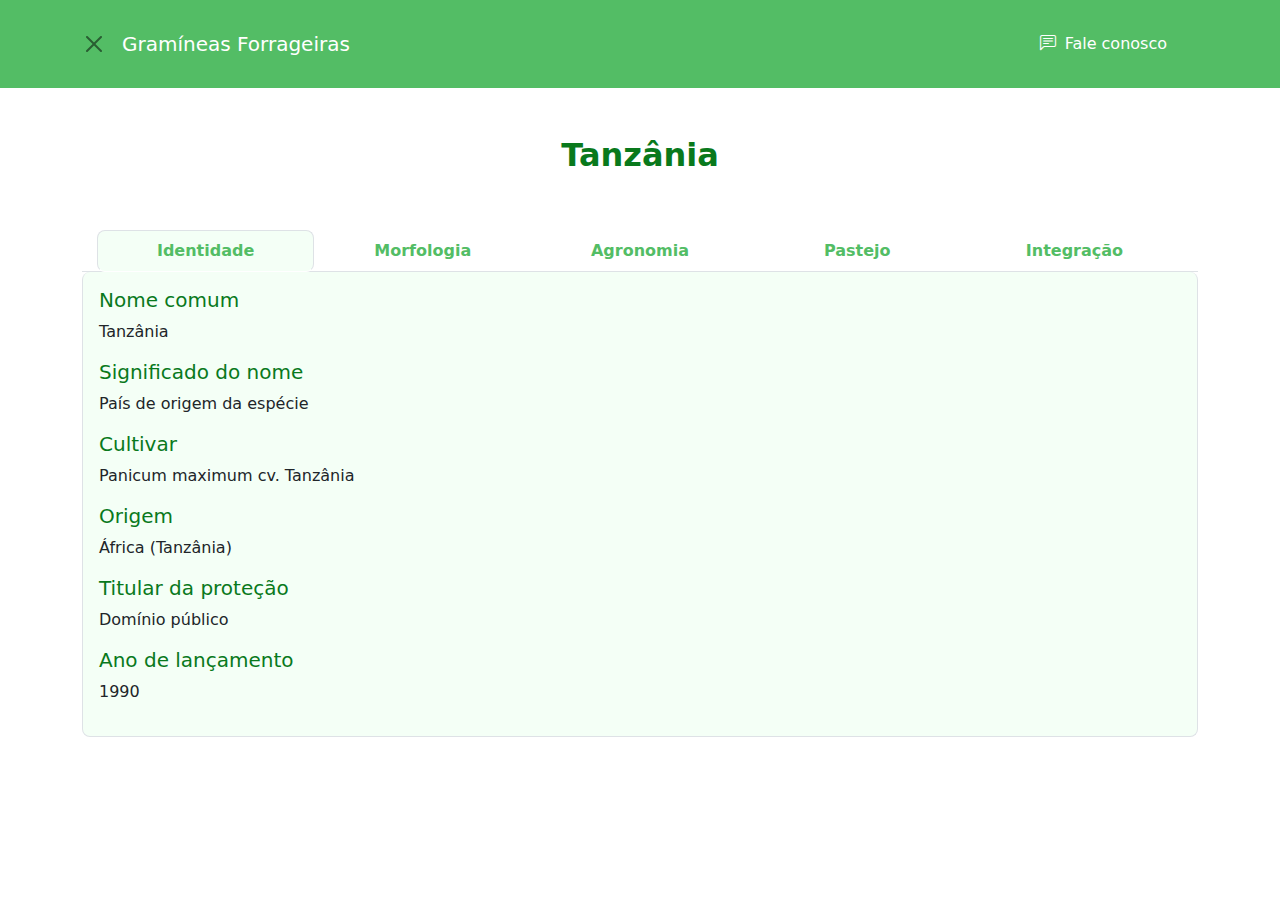
<file: panicuns/tanzania.html>
<!DOCTYPE html>
<html lang="pt-BR">
<head>
    <meta charset="UTF-8">
    <meta name="viewport" content="width=device-width, initial-scale=1.0">
    <title>Document</title>
    <link rel="stylesheet" href="../lib/cdn.jsdelivr.net_npm_bootstrap@5.3.1_dist_css_bootstrap.min.css">
    <link rel="stylesheet" href="../icones/font/bootstrap-icons.css">
    <link rel="stylesheet" href="../style.css">
</head>
<body>
    <header class="navbar navbar-expand-xl sticky-top p-4 bg-principal" id="cabecalho">
        <div class="container justify-content-center justify-content-md-around">
            <a href="../index.html#cultivares" class="btn btn-close me-3"></a>
            <h1 class="navbar-brand m-0 section-title text-white me-3">Gramíneas Forrageiras</h1>
            <button class="navbar-toggler mb-3 bg-claro" data-bs-toggle="collapse" data-bs-target="#menu-navegacao">
                <span class="navbar-toggler-icon"></span>
            </button>
            <nav class="navbar-collapse collapse justify-content-end" id="menu-navegacao">
                <ul class="nav nav-pills d-block d-md-flex">
                    <li class="nav-item">
                        <a href="../index.html#contato" class="nav-link text-center">
                            <i class="bi bi-chat-left-text me-1"></i>
                            Fale conosco
                        </a>
                    </li>    
                </ul>
            </nav>
        </div>
    </header>
    <main>
        <section class="container">
            <div class="row">
                <h2 class="text-center p-md-5 p-3 title-green">Tanzânia</h2>
            </div>
        </section>
        <section class="container">
            <div class="row">
                <nav class="">
                    <ul class="nav nav-tabs nav-justified flex-md-row flex-column ">
                        <li class="nav-item">
                            <button class="nav-link fw-bolder active rounded-3" type="button" aria-current="page" data-bs-toggle="tab" data-bs-target="#id">Identidade</button>
                        </li>
                        <li class="nav-item">
                            <button class="nav-link fw-bolder rounded-3" type="button" aria-current="page" data-bs-toggle="tab" data-bs-target="#morfologia">Morfologia</button>
                        </li>
                        <li class="nav-item">
                            <button class="nav-link fw-bolder rounded-3" type="button" aria-current="page" data-bs-toggle="tab" data-bs-target="#agronomia">Agronomia</button>
                        </li>
                        <li class="nav-item">
                            <button class="nav-link fw-bolder rounded-3" type="button" aria-current="page" data-bs-toggle="tab" data-bs-target="#pastejo">Pastejo</button>
                        </li>
                        <li class="nav-item">
                            <button class="nav-link fw-bolder" type="button" aria-current="page" data-bs-toggle="tab" data-bs-target="#integracao">Integração</button>
                        </li>
                    </ul>
                </nav>
                <article>
                    <div class="tab-content">
                        <div class="tab-pane active border-end border-start border-bottom rounded-3" id="id">
                            <div class="row p-3 ">
                                <h5>Nome comum</h5>
                                <p>Tanzânia</p>
                                <h5>Significado do nome</h5>
                                <p>País de origem da espécie</p>
                                <h5>Cultivar</h5>
                                <p>Panicum maximum cv. Tanzânia</p>
                                <h5>Origem</h5>
                                <p>África (Tanzânia)</p>
                                <h5>Titular da proteção</h5>
                                <p>Domínio público</p>
                                <h5>Ano de lançamento</h5>
                                <p>1990</p>
                            </div>
                        </div>
                    </div>
                </article>
                <article>
                    <div class="tab-content">
                        <div class="tab-pane border-end border-start border-bottom rounded-3" id="morfologia">
                            <div class="row p-3">
                                <h5>Hábito de crescimento</h5>
                                <p>Cespitoso</p>
                                <h5>Estolonífera</h5>
                                <p>Não</p>
                                <h5>Altura da Planta</h5>
                                <p>Média (0,95 a 1,23 m)</p>
                                <h5>Intensidade perfilhamento basal</h5>
                                <p>Média/baixa</p>
                                <h5>Propagação</h5>
                                <p>Semente</p>
                                <h5>Cerosidade do Colmo</h5>
                                <p>Ausente</p>
                                <h5>Comprimento do internódio (cm)</h5>
                                <p>Médio (24,8 cm)</p>
                                <h5>Diâmetro do colmo (mm)</h5>
                                <p>Médio</p>
                                <h5>Arquitetura da folha</h5>
                                <p>Arqueada</p>
                                <h5>Comprimento da Bainha (cm)</h5>
                                <p>Não disponível</p>
                                <h5>Pilosidade da bainha</h5>
                                <p>Ausente</p>
                                <h5>Distribuição da pilosidade na bainha</h5>
                                <p>Não disponível</p>
                                <h5>Dureza da pilosidade da bainha</h5>
                                <p>Ausente</p>
                                <h5>Comprimento da lâmina foliar</h5>
                                <p>Média/longa (49,9 cm)</p>
                                <h5>Largura da lâmina foliar (mm)</h5>
                                <p>Média (26 a 32 mm)</p>
                                <h5>Pilosidade da lâmina foliar</h5>
                                <p>Ausente</p>
                                <h5>Distribuição da pilosidade na lâmina foliar</h5>
                                <p>Não disponível</p>
                                <h5>Cerosidade da lâmina foliar</h5>
                                <p>Ausente</p>
                                <h5>Comprimento da ramificação basal</h5>
                                <p>Médio (21,7 cm)</p>
                                <h5>Comprimento do rácemo basal (cm)</h5>
                                <p>Não se aplica</p>
                                <h5>Comprimento da haste floral (cm)</h5>
                                <p>Longo (50,6 cm)</p>
                                <h5>Comprimento do eixo floral (cm)</h5>
                                <p>Médio (36,8 cm)</p>
                                <h5>Pilosidade na base da inflorescência</h5>
                                <p>Ausente</p>
                                <h5>Quantidade de rácemos</h5>
                                <p>Não se aplica</p>
                                <h5>Ramificação secundária da inflorescência</h5>
                                <p>Somente na base</p>
                                <h5>Número de espigueta no racemo basal</h5>
                                <p>Não se aplica</p>
                                <h5>Inserção da espigueta na ráquis</h5>
                                <p>Não se aplica</p>
                                <h5>Pilosidade da ráquis</h5>
                                <p>Não se aplica</p>
                                <h5>Pilosidade da espigueta</h5>
                                <p>Ausente</p>
                                <h5>Coloração da espigueta</h5>
                                <p>Roxa</p>
                                <h5>Coloração do estigma na antese</h5>
                                <p>Não se aplica</p>
                                <h5>Coloração da antera</h5>
                                <p>Não se aplica</p>
                            </div>
                        </div>
                    </div>
                </article>
                <article>
                    <div class="tab-content">
                        <div class="tab-pane border-end border-start border-bottom rounded-3" id="agronomia">
                            <div class="row p-3">
                                <h5>Nível de exigência em fertilidade</h5>
                                <p>Médio/alto</p>
                                <h5>Saturação por bases esperada (Ve%)- camada de 0 a 20 cm de profundidade</h5>
                                <p>45% a 50%</p>
                                <h5>Responsividade à adubação</h5>
                                <p>Alta</p>
                                <h5>Tolerância a acidez do solo</h5>
                                <p>Média/baixa</p>
                                <h5>Tolerância a seca</h5>
                                <p>Média/baixa</p>
                                <h5>Tolerância ao Frio</h5>
                                <p>Baixa</p>
                                <h5>Tolerância ao Encharcamento / solos com mal drenagem</h5>
                                <p>Média/Alta</p>
                                <h5>Preciptação (mm)</h5>
                                <p>> 800</p>
                                <h5>Altitude (m)</h5>
                                <p>< 2000</p>
                                <h5>Resistência às Cigarrinhas típicas das pastagens</h5>
                                <p>Alta</p>
                                <h5>Resistência a doenças Foliares</h5>
                                <p>Suscetível ao fungo foliar Bipolaris maydis</p>
                                <h5>Resistência a patógenos de solos</h5>
                                <p>Não disponível</p>
                                <h5>Resistência a doenças de sementes</h5>
                                <p>Suscetível à mela-das- sementes (Claviceps maximensis); Suscetível à cárie do sino (Tilletia ayressi)</p>
                                <h5>Semeadura (Quilograma de Sementes Puras Viáveis por hectare - Kg SPV/ha)</h5>
                                <p>3 a 4</p>
                                <h5>Quantidade de sementes puras por grama</h5>
                                <p>655 a 769</p>
                                <h5>Estabelecimento (tempo de formação - dias)</h5>
                                <p>40 a 70</p>
                                <h5>Profundidade de semeadura (cm)</h5>
                                <p>2,0 a 5,0</p>
                                <h5>Facilidade/rapidez de cobertura do solo</h5>
                                <p>Alta</p>
                                <h5>Ciclo de florescimento</h5>
                                <p>Tardio</p>
                                <h5>Época de Florescimento</h5>
                                <p>Março/Abril</p>
                                <h5>Nº de plantas desejáveis por metro quadrado - 40 dias após a emergência</h5>
                                <p>25 a 50</p>
                                <h5>Produtividade de sementes (kg Semente Pura/ha)</h5>
                                <p>400 a 600</p>
                                <h5>Produtividade de matéria seca - MS (ton MS/ha/ano)</h5>
                                <p>11 a 29</p>
                                <h5>Proteína bruta (%MS): estação chuvosa</h5>
                                <p>8 a 20</p>
                                <h5>Proteína bruta (%MS): estação seca</h5>
                                <p>7 a 12</p>
                                <h5>Digestibilidade (%MS): estação chuvosa</h5>
                                <p>51 a 75</p>
                                <h5>Digestibilidade (%MS): estação seca</h5>
                                <p>54 a 69</p>
                                <h5>Ensilagem (aptidão)</h5>
                                <p>Sim</p>
                                <h5>Fenação (Aptidão)</h5>
                                <p>Não</p>
                                <h5>Vantagens</h5>
                                <p>Elevada qualidade, facilidade de manejo e produtividade por animal.</p>
                                <h5>Observações</h5>
                                <p>Nada a declarar</p>
                            </div>
                        </div>
                    </div>
                </article>
                <article>
                    <div class="tab-content">
                        <div class="tab-pane border-end border-start border-bottom rounded-3" id="pastejo">
                            <div class="row p-3">
                                <h5>Ganho de peso (g/animal/dia) - águas</h5>
                                <p>519 a 615</p>
                                <h5>Ganho de peso (g/animal/dia) - seca</h5>
                                <p>140 a 494</p>
                                <h5>Taxa de lotação (UA/ha) - águas</h5>
                                <p>3,0 a 5,8</p>
                                <h5>Taxa de lotação (UA/ha) - seca</h5>
                                <p>1,0 a 1,5</p>
                                <h5>Produtividade animal anual (kg peso vivo/ha/ano)</h5>
                                <p>725 a 870</p>
                                <h5>Primeiro pastejo (dias)</h5>
                                <p>50 a 60</p>
                                <h5>Manejo de Pastejo - altura (cm) no sistema contínuo</h5>
                                <p>Não disponível</p>
                                <h5>Manejo de Pastejo - altura de entrada (cm) no sistema rotacionado</h5>
                                <p>70</p>
                                <h5>Manejo de Pastejo - altura de saída (cm) no sistema rotacionado</h5>
                                <p>35 a 40</p>
                            </div>
                        </div>
                    </div>
                </article>
                <article>
                    <div class="tab-content">
                        <div class="tab-pane border-end border-start border-bottom" id="integracao">
                            <div class="row p-3">
                                <h5>Hospedabilidade aos nematóides Pratylenchus brachyurus e P. zeae (em relação ao milho ou soja)</h5>
                                <p>Intemediária</p>
                                <h5>Hospedabilidade aos nematoides típicos da soja (M. incognita, M. javanica, H. glycines e R. reniformis) - em relação à soja</h5>
                                <p>Baixa</p>
                                <h5>Tolerância ao Sombreamento</h5>
                                <p>Média/alta</p>
                                <h5>Facilidade de consorciamento com gramíneas anuais</h5>
                                <p>Desfavorável</p>
                                <h5>Facilidade de consorciamento com leguminosas</h5>
                                <p>Desfavorável</p>
                                <h5>Facilidade de dessecação</h5>
                                <p>Baixa</p>
                            </div>
                        </div>
                    </div>
                </article>
            </div>
        </section>
    </main>
    <script src="../lib/cdn.jsdelivr.net_npm_bootstrap@5.3.1_dist_js_bootstrap.bundle.min.js"></script>
</body>
</html>
</file>
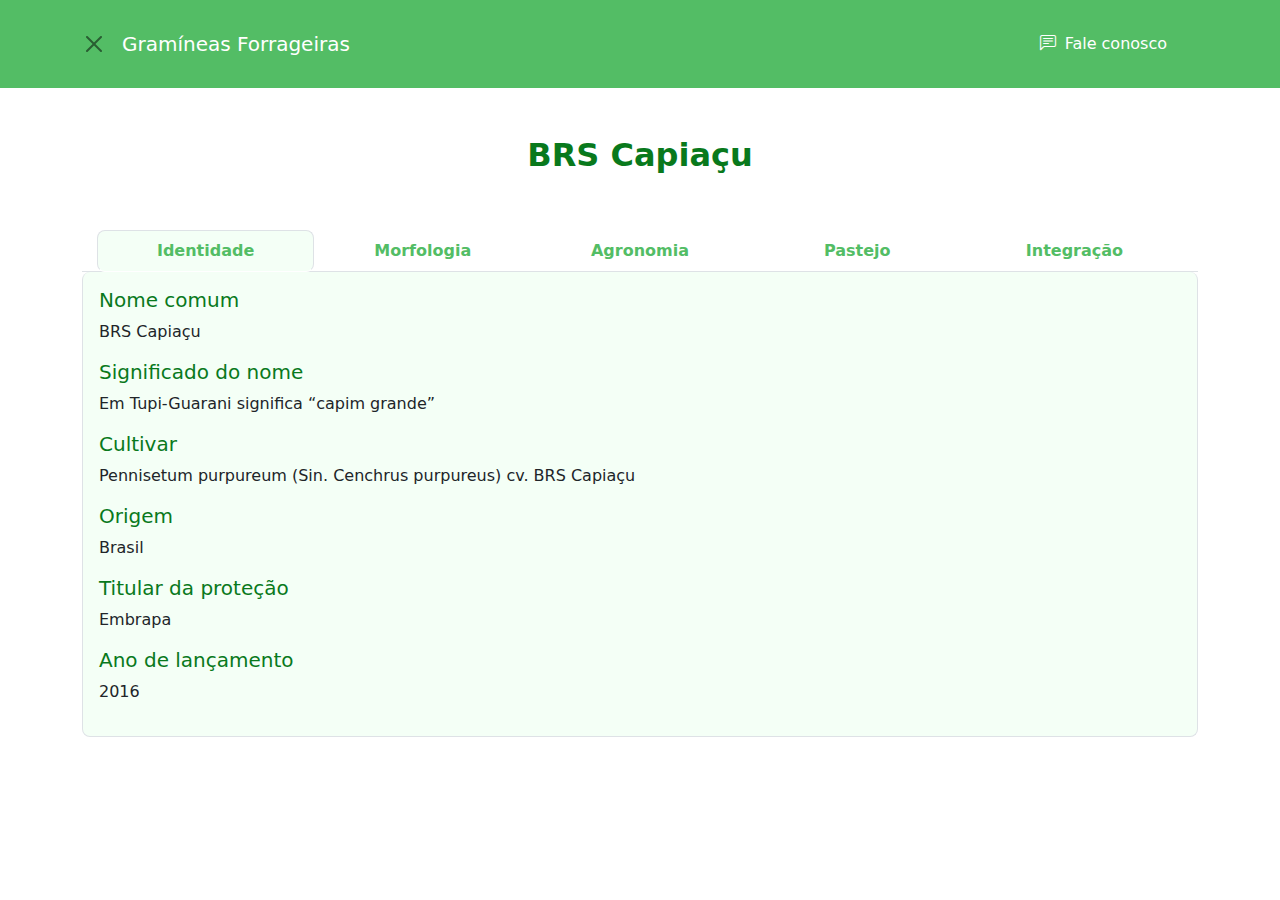
<file: pennisetuns/capiacu.html>
<!DOCTYPE html>
<html lang="pt-BR">
<head>
    <meta charset="UTF-8">
    <meta name="viewport" content="width=device-width, initial-scale=1.0">
    <title>Document</title>
    <link rel="stylesheet" href="../lib/cdn.jsdelivr.net_npm_bootstrap@5.3.1_dist_css_bootstrap.min.css">
    <link rel="stylesheet" href="../icones/font/bootstrap-icons.css">
    <link rel="stylesheet" href="../style.css">
</head>
<body>
    <header class="navbar navbar-expand-xl sticky-top p-4 bg-principal" id="cabecalho">
        <div class="container justify-content-center justify-content-md-around">
            <a href="../index.html#cultivares" class="btn btn-close me-3"></a>
            <h1 class="navbar-brand m-0 section-title text-white me-3">Gramíneas Forrageiras</h1>
            <button class="navbar-toggler mb-3 bg-claro" data-bs-toggle="collapse" data-bs-target="#menu-navegacao">
                <span class="navbar-toggler-icon"></span>
            </button>
            <nav class="navbar-collapse collapse justify-content-end" id="menu-navegacao">
                <ul class="nav nav-pills d-block d-md-flex">
                    <li class="nav-item">
                        <a href="../index.html#contato" class="nav-link text-center">
                            <i class="bi bi-chat-left-text me-1"></i>
                            Fale conosco
                        </a>
                    </li>    
                </ul>
            </nav>
        </div>
    </header>
    <main>
        <section class="container">
            <div class="row">
                <h2 class="text-center p-md-5 p-3 title-green">BRS Capiaçu</h2>
            </div>
        </section>
        <section class="container">
            <div class="row">
                <nav class="">
                    <ul class="nav nav-tabs nav-justified flex-md-row flex-column ">
                        <li class="nav-item">
                            <button class="nav-link fw-bolder active rounded-3" type="button" aria-current="page" data-bs-toggle="tab" data-bs-target="#id">Identidade</button>
                        </li>
                        <li class="nav-item">
                            <button class="nav-link fw-bolder rounded-3" type="button" aria-current="page" data-bs-toggle="tab" data-bs-target="#morfologia">Morfologia</button>
                        </li>
                        <li class="nav-item">
                            <button class="nav-link fw-bolder rounded-3" type="button" aria-current="page" data-bs-toggle="tab" data-bs-target="#agronomia">Agronomia</button>
                        </li>
                        <li class="nav-item">
                            <button class="nav-link fw-bolder rounded-3" type="button" aria-current="page" data-bs-toggle="tab" data-bs-target="#pastejo">Pastejo</button>
                        </li>
                        <li class="nav-item">
                            <button class="nav-link fw-bolder" type="button" aria-current="page" data-bs-toggle="tab" data-bs-target="#integracao">Integração</button>
                        </li>
                    </ul>
                </nav>
                <article>
                    <div class="tab-content">
                        <div class="tab-pane active border-end border-start border-bottom rounded-3" id="id">
                            <div class="row p-3 ">
                                <h5>Nome comum</h5>
                                <p>BRS Capiaçu</p>
                                <h5>Significado do nome</h5>
                                <p>Em Tupi-Guarani significa “capim grande”</p>
                                <h5>Cultivar</h5>
                                <p>Pennisetum purpureum (Sin. Cenchrus purpureus) cv. BRS Capiaçu</p>
                                <h5>Origem</h5>
                                <p>Brasil</p>
                                <h5>Titular da proteção</h5>
                                <p>Embrapa</p>
                                <h5>Ano de lançamento</h5>
                                <p>2016</p>
                            </div>
                        </div>
                    </div>
                </article>
                <article>
                    <div class="tab-content">
                        <div class="tab-pane border-end border-start border-bottom rounded-3" id="morfologia">
                            <div class="row p-3">
                                <h5>Hábito de crescimento</h5>
                                <p>Cespitoso</p>
                                <h5>Altura da Planta</h5>
                                <p>Alto (4-5 m)</p>
                                <h5>Intensidade perfilhamento basal</h5>
                                <p>Média (30 perfilhos/m2)</p>
                                <h5>Propagação</h5>
                                <p>Vegetativa (Colmos)</p>
                                <h5>Ciclo vegetativo sob pastejo</h5>
                                <p>Perene</p>
                                <h5>Cerosidade do Colmo</h5>
                                <p>Presente</p>
                                <h5>Comprimento do internódio (cm)</h5>
                                <p>Médio (16 cm)</p>
                                <h5>Diâmetro do colmo (mm)</h5>
                                <p>Médio (16 mm)</p>
                                <h5>Cor do caule</h5>
                                <p>Verde</p>
                                <h5>Arquitetura da folha</h5>
                                <p>Arqueada</p>
                                <h5>Comprimento da Bainha (cm)</h5>
                                <p>27</p>
                                <h5>Pilosidade da bainha</h5>
                                <p>Média</p>
                                <h5>Distribuição da pilosidade na bainha</h5>
                                <p>Uniforme</p>
                                <h5>Comprimento da lâmina foliar</h5>
                                <p>Longo (106 cm)</p>
                                <h5>Largura da lâmina foliar (mm)</h5>
                                <p>Larga (52 mm)</p>
                                <h5>Pilosidade da lâmina foliar</h5>
                                <p>Baixa</p>
                                <h5>Distribuição da pilosidade na lâmina foliar</h5>
                                <p>Adaxial</p>
                                <h5>Comprimento da haste floral (cm)</h5>
                                <p>50</p>
                                <h5>Comprimento do eixo floral (cm)</h5>
                                <p>Longo (22 cm)</p>
                                <h5>Pilosidade da ráquis</h5>
                                <p>Média</p>
                                <h5>Coloração do estigma na antese</h5>
                                <p>Roxo</p>
                                <h5>Coloração da antera</h5>
                                <p>Amarelo</p>
                                <h5>Coloração básica sem anteras</h5>
                                <p>Amarelada</p>
                                <h5>Cor do estigma</h5>
                                <p>Branco</p>
                                <h5>Comprimento da arista</h5>
                                <p>Curto</p>
                                <h5>Comprimento panícula</h5>
                                <p>Médio</p>
                            </div>
                        </div>
                    </div>
                </article>
                <article>
                    <div class="tab-content">
                        <div class="tab-pane border-end border-start border-bottom rounded-3" id="agronomia">
                            <div class="row p-3">
                                <h5>Nível de exigência em fertilidade</h5>
                                <p>Alto</p>
                                <h5>Saturação por bases esperada (Ve%)- camada de 0 a 20 cm de profundidade</h5>
                                <p>0,6</p>
                                <h5>Responsividade à adubação</h5>
                                <p>Alta</p>
                                <h5>Tolerância a acidez do solo</h5>
                                <p>Média</p>
                                <h5>Tolerância a seca</h5>
                                <p>Médio a Alta</p>
                                <h5>Tolerância ao Frio</h5>
                                <p>Médio a Alta</p>
                                <h5>Tolerância ao Encharcamento / solos com mal drenagem</h5>
                                <p>Média a Baixa</p>
                                <h5>Preciptação (mm)</h5>
                                <p>> 1000</p>
                                <h5>Altitude (m)</h5>
                                <p>Até 2.200</p>
                                <h5>Resistência às Cigarrinhas típicas das pastagens</h5>
                                <p>Baixa</p>
                                <h5>Resistência a doenças Foliares</h5>
                                <p>Média</p>
                                <h5>Quantidade de mudas para plantar 1 ha (kg)</h5>
                                <p>5 a 6 toneladas/ha</p>
                                <h5>Estabelecimento (tempo de formação - dias)</h5>
                                <p>40 a 50</p>
                                <h5>Facilidade/rapidez de cobertura do solo</h5>
                                <p>Baixa</p>
                                <h5>Ciclo de florescimento</h5>
                                <p>Tardio</p>
                                <h5>Época de Florescimento</h5>
                                <p>Julho</p>
                                <h5>Produtividade de matéria seca - MS (ton MS/ha/ano)</h5>
                                <p>50</p>
                                <h5>Proteína bruta (%MS): estação chuvosa</h5>
                                <p>9 a 10</p>
                                <h5>Digestibilidade (%MS): estação chuvosa</h5>
                                <p>55</p>
                                <h5>Ensilagem (aptidão)</h5>
                                <p>Sim</p>
                                <h5>Fenação (Aptidão)</h5>
                                <p>Não</p>
                                <h5>Vantagens</h5>
                                <p>Tolerância ao frio e a seca; Elevada produção de forragem; Bom valor nutritivo; Segurança alimentar do rebanho; Responsivo à irrigação; Melhor qualidade fermentativa; Versatilidade de uso; Boa capacidade de competição com invasoras; Responsivo à adubação; Silagem de baixo custo</p>
                                <h5>Observações</h5>
                                <p>Suscetível às cigarrinha das pastagens; Baixo potencial de consorcio com outras gramíneas; propagação vegetativa</p>
                                <h5>Espaçamento entre fileiras (cm)</h5>
                                <p>100-130 cm</p>
                                <h5>Profundidade de plantio (cm)</h5>
                                <p>10-20 cm</p>
                                <h5>Taxa de multiplicação de mudas em viveiro</h5>
                                <p>1:30 ha/ano</p>
                                <h5>Silagem - Produção (t/ha/ano)</h5>
                                <p>160-260</p>
                                <h5>Silagem - Teor de proteína</h5>
                                <p>6,95</p>
                                <h5>Silagem - FDN (%)</h5>
                                <p>71</p>
                                <h5>Silagem - FDA (%)</h5>
                                <p>43</p>
                                <h5>Silagem - NDT</h5>
                                <p>45 - 47</p>
                                <h5>Forragem fresca - Produção (t/ha/corte)</h5>
                                <p>80 - 90</p>
                                <h5>Forragem fresca - Teor de Proteina (%)</h5>
                                <p>8 a 10</p>
                                <h5>Forragem fresca - Digestibilidade (%)</h5>
                                <p>55 - 60</p>
                                <h5>Forragem fresca - FDN (%)</h5>
                                <p>65 - 70</p>
                                <h5>Forragem fresca - NDT</h5>
                                <p>48 - 50</p>
                                <h5>Tipo de inflorescência</h5>
                                <p>Panícula</p>
                            </div>
                        </div>
                    </div>
                </article>
                <article>
                    <div class="tab-content">
                        <div class="tab-pane border-end border-start border-bottom rounded-3" id="pastejo">
                            <div class="row p-3">
                                <h5>Ganho de peso (g/animal/dia) - águas</h5>
                                <p>Não se aplica</p>
                                <h5>Taxa de lotação (UA/ha) - águas</h5>
                                <p>Não se aplica</p>
                                <h5>Taxa de lotação (UA/ha) - seca</h5>
                                <p>Não se aplica</p>
                                <h5>Produtividade animal anual (kg peso vivo/ha/ano)</h5>
                                <p>Não se aplica</p>
                                <h5>Primeiro pastejo (dias)</h5>
                                <p>Não se aplica</p>
                                <h5>Manejo de Pastejo - altura (cm) no sistema contínuo</h5>
                                <p>Não se aplica</p>
                                <h5>Manejo de Pastejo - altura de entrada (cm) no sistema rotacionado</h5>
                                <p>Não se aplica</p>
                                <h5>Manejo de Pastejo - altura de saída (cm) no sistema rotacionado</h5>
                                <p>Não se aplica</p>
                            </div>
                        </div>
                    </div>
                </article>
                <article>
                    <div class="tab-content">
                        <div class="tab-pane border-end border-start border-bottom" id="integracao">
                            <div class="row p-3">
                                <h5>Tolerância ao Sombreamento</h5>
                                <p>Baixa</p>
                                <h5>Facilidade de consorciamento com gramíneas anuais</h5>
                                <p>Baixa</p>
                                <h5>Facilidade de consorciamento com leguminosas</h5>
                                <p>Baixa</p>
                                <h5>Facilidade de dessecação</h5>
                                <p>Alta</p>
                            </div>
                        </div>
                    </div>
                </article>
            </div>
        </section>
    </main>
    <script src="../lib/cdn.jsdelivr.net_npm_bootstrap@5.3.1_dist_js_bootstrap.bundle.min.js"></script>
</body>
</html>
</file>
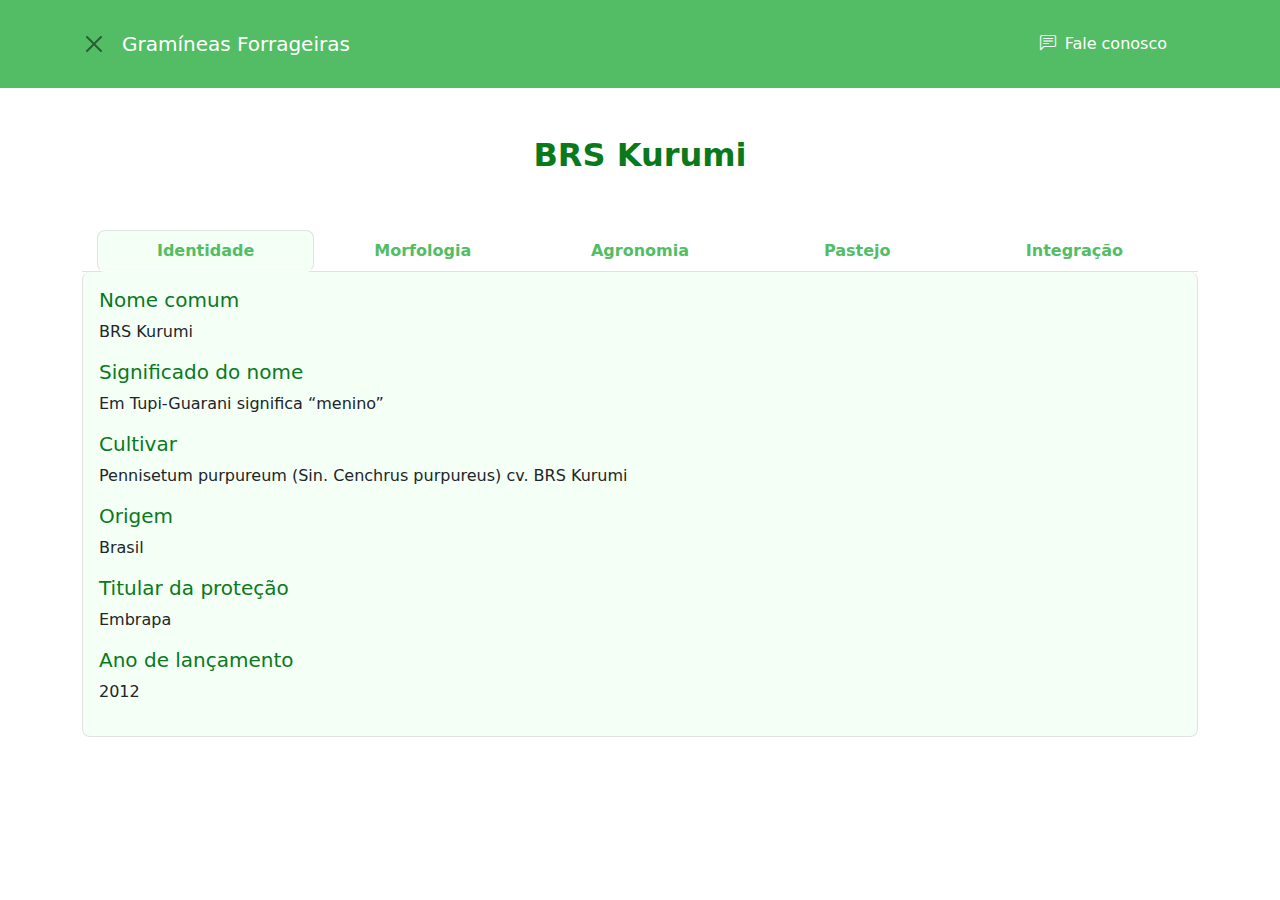
<file: pennisetuns/kurumi.html>
<!DOCTYPE html>
<html lang="pt-BR">
<head>
    <meta charset="UTF-8">
    <meta name="viewport" content="width=device-width, initial-scale=1.0">
    <title>Document</title>
    <link rel="stylesheet" href="../lib/cdn.jsdelivr.net_npm_bootstrap@5.3.1_dist_css_bootstrap.min.css">
    <link rel="stylesheet" href="../icones/font/bootstrap-icons.css">
    <link rel="stylesheet" href="../style.css">
</head>
<body>
    <header class="navbar navbar-expand-xl sticky-top p-4 bg-principal" id="cabecalho">
        <div class="container justify-content-center justify-content-md-around">
            <a href="../index.html#cultivares" class="btn btn-close me-3"></a>
            <h1 class="navbar-brand m-0 section-title text-white me-3">Gramíneas Forrageiras</h1>
            <button class="navbar-toggler mb-3 bg-claro" data-bs-toggle="collapse" data-bs-target="#menu-navegacao">
                <span class="navbar-toggler-icon"></span>
            </button>
            <nav class="navbar-collapse collapse justify-content-end" id="menu-navegacao">
                <ul class="nav nav-pills d-block d-md-flex">
                    <li class="nav-item">
                        <a href="../index.html#contato" class="nav-link text-center">
                            <i class="bi bi-chat-left-text me-1"></i>
                            Fale conosco
                        </a>
                    </li>    
                </ul>
            </nav>
        </div>
    </header>
    <main>
        <section class="container">
            <div class="row">
                <h2 class="text-center p-md-5 p-3 title-green">BRS Kurumi</h2>
            </div>
        </section>
        <section class="container">
            <div class="row">
                <nav class="">
                    <ul class="nav nav-tabs nav-justified flex-md-row flex-column ">
                        <li class="nav-item">
                            <button class="nav-link fw-bolder active rounded-3" type="button" aria-current="page" data-bs-toggle="tab" data-bs-target="#id">Identidade</button>
                        </li>
                        <li class="nav-item">
                            <button class="nav-link fw-bolder rounded-3" type="button" aria-current="page" data-bs-toggle="tab" data-bs-target="#morfologia">Morfologia</button>
                        </li>
                        <li class="nav-item">
                            <button class="nav-link fw-bolder rounded-3" type="button" aria-current="page" data-bs-toggle="tab" data-bs-target="#agronomia">Agronomia</button>
                        </li>
                        <li class="nav-item">
                            <button class="nav-link fw-bolder rounded-3" type="button" aria-current="page" data-bs-toggle="tab" data-bs-target="#pastejo">Pastejo</button>
                        </li>
                        <li class="nav-item">
                            <button class="nav-link fw-bolder" type="button" aria-current="page" data-bs-toggle="tab" data-bs-target="#integracao">Integração</button>
                        </li>
                    </ul>
                </nav>
                <article>
                    <div class="tab-content">
                        <div class="tab-pane active border-end border-start border-bottom rounded-3" id="id">
                            <div class="row p-3 ">
                                <h5>Nome comum</h5>
                                <p>BRS Kurumi</p>
                                <h5>Significado do nome</h5>
                                <p>Em Tupi-Guarani significa “menino”</p>
                                <h5>Cultivar</h5>
                                <p>Pennisetum purpureum (Sin. Cenchrus purpureus) cv. BRS Kurumi</p>
                                <h5>Origem</h5>
                                <p>Brasil</p>
                                <h5>Titular da proteção</h5>
                                <p>Embrapa</p>
                                <h5>Ano de lançamento</h5>
                                <p>2012</p>
                            </div>
                        </div>
                    </div>
                </article>
                <article>
                    <div class="tab-content">
                        <div class="tab-pane border-end border-start border-bottom rounded-3" id="morfologia">
                            <div class="row p-3">
                                <h5>Hábito de crescimento</h5>
                                <p>Cespitoso</p>
                                <h5>Altura da Planta</h5>
                                <p>Intermediário (80-90 cm)</p>
                                <h5>Intensidade perfilhamento basal</h5>
                                <p>Alto (36 perfilhos/m2 e 96 perfilhos axilares/m2)</p>
                                <h5>Propagação</h5>
                                <p>Vegetativa (Colmos)</p>
                                <h5>Ciclo vegetativo sob pastejo</h5>
                                <p>Perene</p>
                                <h5>Cerosidade do Colmo</h5>
                                <p>Presente</p>
                                <h5>Comprimento do internódio (cm)</h5>
                                <p>Curto (4,8 cm)</p>
                                <h5>Diâmetro do colmo (mm)</h5>
                                <p>Médio (12 mm)</p>
                                <h5>Cor do caule</h5>
                                <p>Verde</p>
                                <h5>Arquitetura da folha</h5>
                                <p>Arqueada</p>
                                <h5>Comprimento da Bainha (cm)</h5>
                                <p>13</p>
                                <h5>Pilosidade da bainha</h5>
                                <p>Média</p>
                                <h5>Distribuição da pilosidade na bainha</h5>
                                <p>Uniforme</p>
                                <h5>Comprimento da lâmina foliar</h5>
                                <p>Curto (60 cm)</p>
                                <h5>Largura da lâmina foliar (mm)</h5>
                                <p>Média (34 mm)</p>
                                <h5>Pilosidade da lâmina foliar</h5>
                                <p>Baixa</p>
                                <h5>Distribuição da pilosidade na lâmina foliar</h5>
                                <p>Adaxial</p>
                                <h5>Comprimento da haste floral (cm)</h5>
                                <p>35</p>
                                <h5>Comprimento do eixo floral (cm)</h5>
                                <p>Longo (22 cm)</p>
                                <h5>Pilosidade da ráquis</h5>
                                <p>Média</p>
                                <h5>Coloração do estigma na antese</h5>
                                <p>Roxo</p>
                                <h5>Coloração da antera</h5>
                                <p>Amarelo</p>
                                <h5>Coloração básica sem anteras</h5>
                                <p>Amarelada</p>
                                <h5>Cor do estigma</h5>
                                <p>Branco</p>
                                <h5>Comprimento da arista</h5>
                                <p>Médio</p>
                                <h5>Comprimento panícula</h5>
                                <p>Médio</p>
                            </div>
                        </div>
                    </div>
                </article>
                <article>
                    <div class="tab-content">
                        <div class="tab-pane border-end border-start border-bottom rounded-3" id="agronomia">
                            <div class="row p-3">
                                <h5>Nível de exigência em fertilidade</h5>
                                <p>Alto</p>
                                <h5>Saturação por bases esperada (Ve%)- camada de 0 a 20 cm de profundidade</h5>
                                <p>0,6</p>
                                <h5>Responsividade à adubação</h5>
                                <p>Alta</p>
                                <h5>Tolerância a acidez do solo</h5>
                                <p>Média</p>
                                <h5>Tolerância a seca</h5>
                                <p>Médio a Alta</p>
                                <h5>Tolerância ao Frio</h5>
                                <p>Médio a Alta</p>
                                <h5>Tolerância ao Encharcamento / solos com mal drenagem</h5>
                                <p>Média a Baixa</p>
                                <h5>Preciptação (mm)</h5>
                                <p>> 1000</p>
                                <h5>Altitude (m)</h5>
                                <p>Até 2.200</p>
                                <h5>Resistência às Cigarrinhas típicas das pastagens</h5>
                                <p>Baixa</p>
                                <h5>Resistência a doenças Foliares</h5>
                                <p>Média</p>
                                <h5>Quantidade de mudas para plantar 1 ha (kg)</h5>
                                <p>0,75 a 1 tonelada/ha</p>
                                <h5>Estabelecimento (tempo de formação - dias)</h5>
                                <p>40 a 50</p>
                                <h5>Facilidade/rapidez de cobertura do solo</h5>
                                <p>Média</p>
                                <h5>Ciclo de florescimento</h5>
                                <p>Tardio</p>
                                <h5>Época de Florescimento</h5>
                                <p>Junho</p>
                                <h5>Produtividade de matéria seca - MS (ton MS/ha/ano)</h5>
                                <p>30</p>
                                <h5>Proteína bruta (%MS): estação chuvosa</h5>
                                <p>18-20</p>
                                <h5>Digestibilidade (%MS): estação chuvosa</h5>
                                <p>68-70</p>
                                <h5>Ensilagem (aptidão)</h5>
                                <p>Sim</p>
                                <h5>Fenação (Aptidão)</h5>
                                <p>Não</p>
                                <h5>Vantagens</h5>
                                <p>Tolerância ao frio e a seca; Elevada produção de forragem; Elevada qualidade nutricional; Redução de custo com concentrados; Elevada capacidade de suporte; Responsivo à irrigação; Boa capacidade de competição com invasoras; Responsivo à adubação; Pode ser fornecido a outros animais</p>
                                <h5>Observações</h5>
                                <p>Suscetível às cigarrinha das pastagens; Baixo potencial de consorcio com outras gramíneas; Propagação vegetativa</p>
                                <h5>Espaçamento entre fileiras (cm)</h5>
                                <p>50-80 cm</p>
                                <h5>Profundidade de plantio (cm)</h5>
                                <p>10-20 cm</p>
                                <h5>Taxa de multiplicação de mudas em viveiro</h5>
                                <p>1:20 ha/ano</p>
                                <h5>Silagem - Produção (t/ha/ano)</h5>
                                <p>100-150</p>
                                <h5>Silagem - Teor de proteína</h5>
                                <p>15,75</p>
                                <h5>Silagem - FDN (%)</h5>
                                <p>61</p>
                                <h5>Silagem - FDA (%)</h5>
                                <p>37</p>
                                <h5>Silagem - NDT</h5>
                                <p>53</p>
                                <h5>Forragem fresca - Produção (t/ha/corte)</h5>
                                <p>40 - 50</p>
                                <h5>Forragem fresca - Teor de Proteina (%)</h5>
                                <p>14 a 17</p>
                                <h5>Forragem fresca - Digestibilidade (%)</h5>
                                <p>70 - 75</p>
                                <h5>Forragem fresca - FDN (%)</h5>
                                <p>50 - 60</p>
                                <h5>Forragem fresca - NDT</h5>
                                <p>70</p>
                                <h5>Tipo de inflorescência</h5>
                                <p>Panícula</p>
                            </div>
                        </div>
                    </div>
                </article>
                <article>
                    <div class="tab-content">
                        <div class="tab-pane border-end border-start border-bottom rounded-3" id="pastejo">
                            <div class="row p-3">
                                <h5>Ganho de peso (g/animal/dia) - águas</h5>
                                <p>700 a 1000</p>
                                <h5>Taxa de lotação (UA/ha) - águas</h5>
                                <p>7 a 9</p>
                                <h5>Taxa de lotação (UA/ha) - seca</h5>
                                <p>1,4 a 1,8</p>
                                <h5>Produtividade animal anual (kg peso vivo/ha/ano)</h5>
                                <p>700 a 1100</p>
                                <h5>Primeiro pastejo (dias)</h5>
                                <p>50 a 70 dias(leve)</p>
                                <h5>Manejo de Pastejo - altura (cm) no sistema contínuo</h5>
                                <p>Não se aplica</p>
                                <h5>Manejo de Pastejo - altura de entrada (cm) no sistema rotacionado</h5>
                                <p>75-80</p>
                                <h5>Manejo de Pastejo - altura de saída (cm) no sistema rotacionado</h5>
                                <p>35- 40</p>
                            </div>
                        </div>
                    </div>
                </article>
                <article>
                    <div class="tab-content">
                        <div class="tab-pane border-end border-start border-bottom" id="integracao">
                            <div class="row p-3">
                                <h5>Tolerância ao Sombreamento</h5>
                                <p>Média/Baixa</p>
                                <h5>Facilidade de consorciamento com gramíneas anuais</h5>
                                <p>Baixa</p>
                                <h5>Facilidade de consorciamento com leguminosas</h5>
                                <p>Média</p>
                                <h5>Facilidade de dessecação</h5>
                                <p>Alta</p>
                            </div>
                        </div>
                    </div>
                </article>
            </div>
        </section>
    </main>
    <script src="../lib/cdn.jsdelivr.net_npm_bootstrap@5.3.1_dist_js_bootstrap.bundle.min.js"></script>
</body>
</html>
</file>
<file: style.css>
.bg-principal {
    background-color: #53bd65;
}

.nav-tabs .nav-link.active,
.tab-pane,
.bg-claro {
    background-color: #f4fff6;
}

.bg-medio {
    background-color: #9affab28;
}

.title-green,
h5,
.nav-tabs .nav-link.active,
h2 {
    color: #09791c;
}

#menu-navegacao .nav-link.active {
    background-color: #09791c;
    color: white;
}

.nav-tabs .nav-link,
.nav .nav-link.active {
    color: #53bd65;
}

.text-colored {
    color: #217e31;
}

.nav {
    padding-left: 15px;
    padding-right: 15px;
}

.nav-link {
    color: white;
}

aside .nav .nav-link {
    color: #000;
}

#carousel .carousel-caption {
    background-color: rgba(208, 247, 214, 0.5);
}

.carousel-caption h5,
.carousel-caption p {
    color: #000;
}

#elefante h5 {
    height: 20px;
}

#elefante p {
    height: auto;
}

h2 {
    font-weight: bold;
}

#embrapa-logo {
    width: 100px;
    margin-right: 15px;
}

header>div {
    justify-content: end;
}


@media (orientation: portrait) and (max-width: 767px) {
    .nav {
        padding-left: 0;
        padding-right: 0;
    }

    .nav-tabs .nav-link {
        border: var(--bs-nav-tabs-border-width) solid transparent;
    }

    .nav-tabs {
        --bs-nav-tabs-link-active-border-color: var(--bs-border-color);
    }

    .nav-item button {
        padding: 16px;
        font-size: 18px;
    }

    #menu-navegacao {
        background-color: #f4fff6;
    }

    .nav-link {
        color: #53bd65;
    }

    .carousel-indicators {
        display: none;
    }

    .height-carousel {
        height: 40vh;
    }
}

@media (orientation: portrait) and (max-width: 650px) {
    .nav {
        padding-left: 0;
        padding-right: 0;
    }

    .nav-tabs .nav-link {
        border: var(--bs-nav-tabs-border-width) solid transparent;
    }

    .nav-tabs {
        --bs-nav-tabs-link-active-border-color: var(--bs-border-color);
    }

    .nav-item button {
        padding: 16px;
        font-size: 18px;
    }

    #menu-navegacao {
        background-color: #f4fff6;
    }

    .nav-link {
        color: #53bd65;
    }

    .carousel-indicators {
        display: none;
    }

    .height-carousel {
        height: 48vh;
    }
    
}



#subtexto h1 {
    font-size: 24px;
}
</file>
